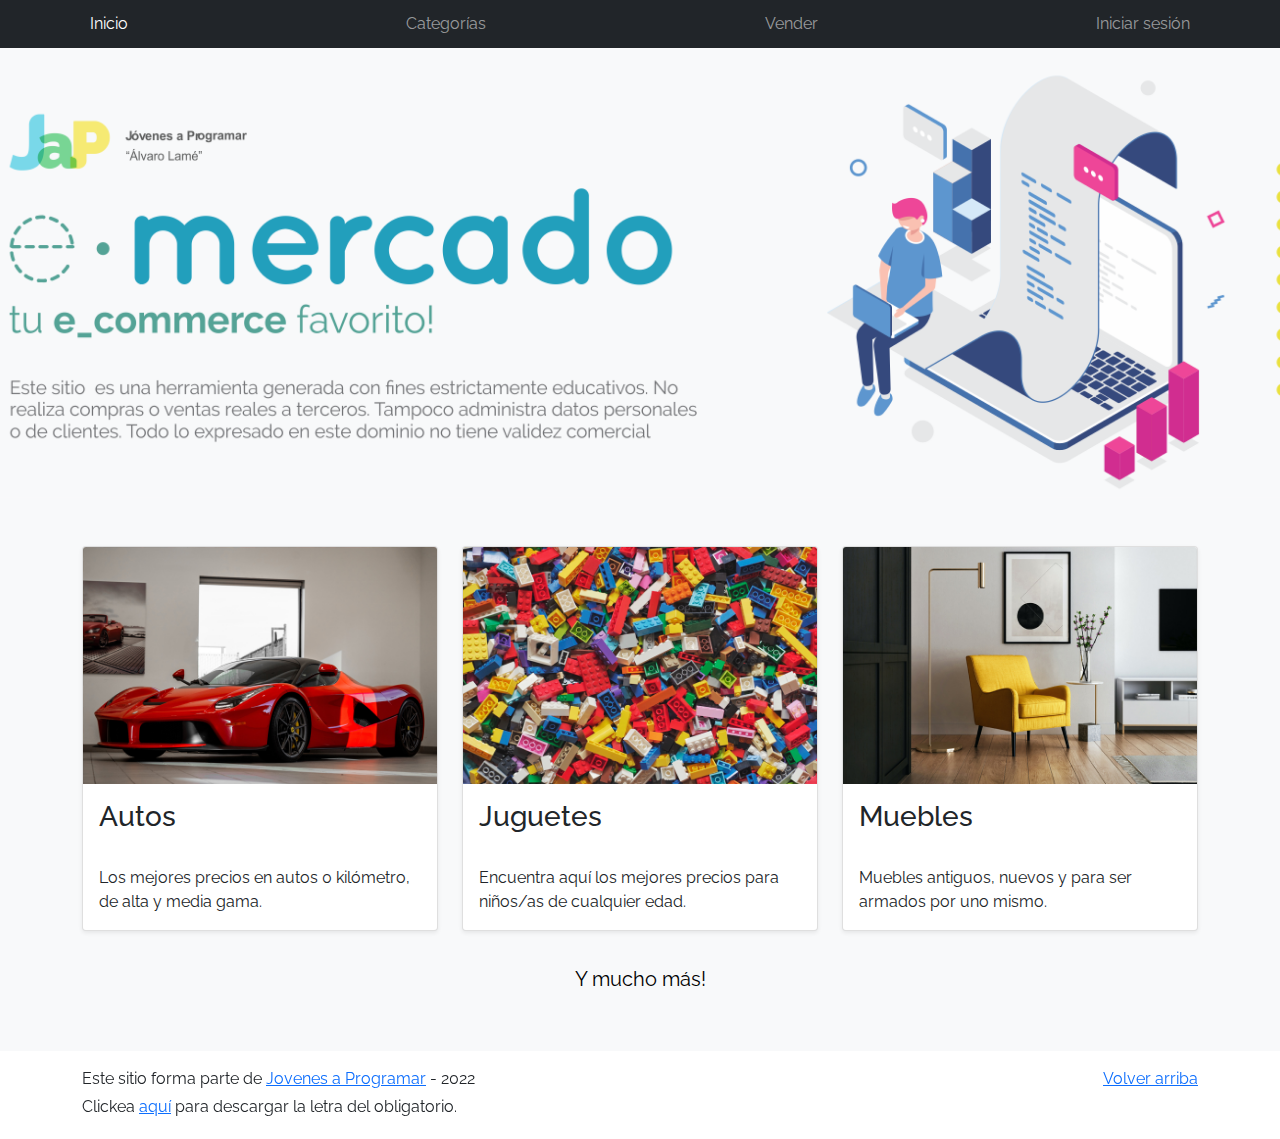
<file: index.html>
<!DOCTYPE html>
<html lang="es">

<head>
  <meta http-equiv="Content-Type" content="text/html; charset=UTF-8">
  <meta name="viewport" content="width=device-width, initial-scale=1, shrink-to-fit=no">
  <title>eMercado - Todo lo que busques está aquí</title>

  <link href="https://fonts.googleapis.com/css?family=Raleway:300,300i,400,400i,700,700i,900,900i" rel="stylesheet">
  <link href="css/bootstrap.min.css" rel="stylesheet">
  <link href="css/styles.css" rel="stylesheet">
</head>

<body>
  <nav class="navbar navbar-expand-lg navbar-dark bg-dark p-1">
    <div class="container">
      <button class="navbar-toggler" type="button" data-bs-toggle="collapse" data-bs-target="#navbarNav"
        aria-controls="navbarNav" aria-expanded="false" aria-label="Toggle navigation">
        <span class="navbar-toggler-icon"></span>
      </button>
      <div class="collapse navbar-collapse" id="navbarNav">
        <ul class="navbar-nav w-100 justify-content-between">
          <li class="nav-item">
            <a class="nav-link active" href="index.html">Inicio</a>
          </li>
          <li class="nav-item">
            <a class="nav-link" href="categories.html">Categorías</a>
          </li>
          <li class="nav-item">
            <a class="nav-link" href="sell.html">Vender</a>
          </li>
          <li id="u_n" class="nav-item">
          </li>
        </ul>
      </div>
    </div>
  </nav>
  <main>
    <div class="jumbotron text-center"></div>
    <div class="album py-5 bg-light">
      <div class="container">
        <div class="row">
          <div class="col-md-4">
            <div class="card mb-4 shadow-sm custom-card cursor-active" id="autos">
              <img class="bd-placeholder-img card-img-top" src="img/cars_index.jpg"
                alt="Imagen representativa de la categoría 'Autos'">
              <h3 class="m-3">Autos</h3>
              <div class="card-body">
                <p class="card-text">Los mejores precios en autos 0 kilómetro, de alta y media gama.</p>
              </div>
            </div>
          </div>
          <div class="col-md-4">
            <div class="card mb-4 shadow-sm custom-card cursor-active" id="juguetes">
              <img class="bd-placeholder-img card-img-top" src="img/toys_index.jpg"
                alt="Imagen representativa de la categoría 'Juguetes'">
              <h3 class="m-3">Juguetes</h3>
              <div class="card-body">
                <p class="card-text">Encuentra aquí los mejores precios para niños/as de cualquier edad.</p>
              </div>
            </div>
          </div>
          <div class="col-md-4">
            <div class="card mb-4 shadow-sm custom-card cursor-active" id="muebles">
              <img class="bd-placeholder-img card-img-top" src="img/furniture_index.jpg"
                alt="Imagen representativa de la categoría 'Muebles'">
              <h3 class="m-3">Muebles</h3>
              <div class="card-body">
                <p class="card-text">Muebles antiguos, nuevos y para ser armados por uno mismo.</p>
              </div>
            </div>
          </div>
        </div>
        <div class="row">
          <a class="btn btn-light btn-lg btn-block" href="categories.html">Y mucho más!</a>
        </div>
      </div>
    </div>
  </main>
  <footer class="sticky-top  mt-auto py-3 text-start">
    <div class="container d-flex">
      <div class="col-md-8">
        <p>Este sitio forma parte de <a href="https://jovenesaprogramar.edu.uy/" target="_blank">Jovenes a Programar</a> -
          2022</p>
        <p>Clickea <a target="_blank" href="Letra.pdf">aquí</a> para descargar la letra del obligatorio.</p>
      </div>
      <p class="col-md-4 d-flex justify-content-end"> <a href="#">Volver arriba</a> </p>
    </div>
  </footer>
  <script src="js/bootstrap.bundle.min.js"></script>
  <script src="js/index.js"></script>
  <script src="js/init.js"></script>
</body>

</html>
</file>
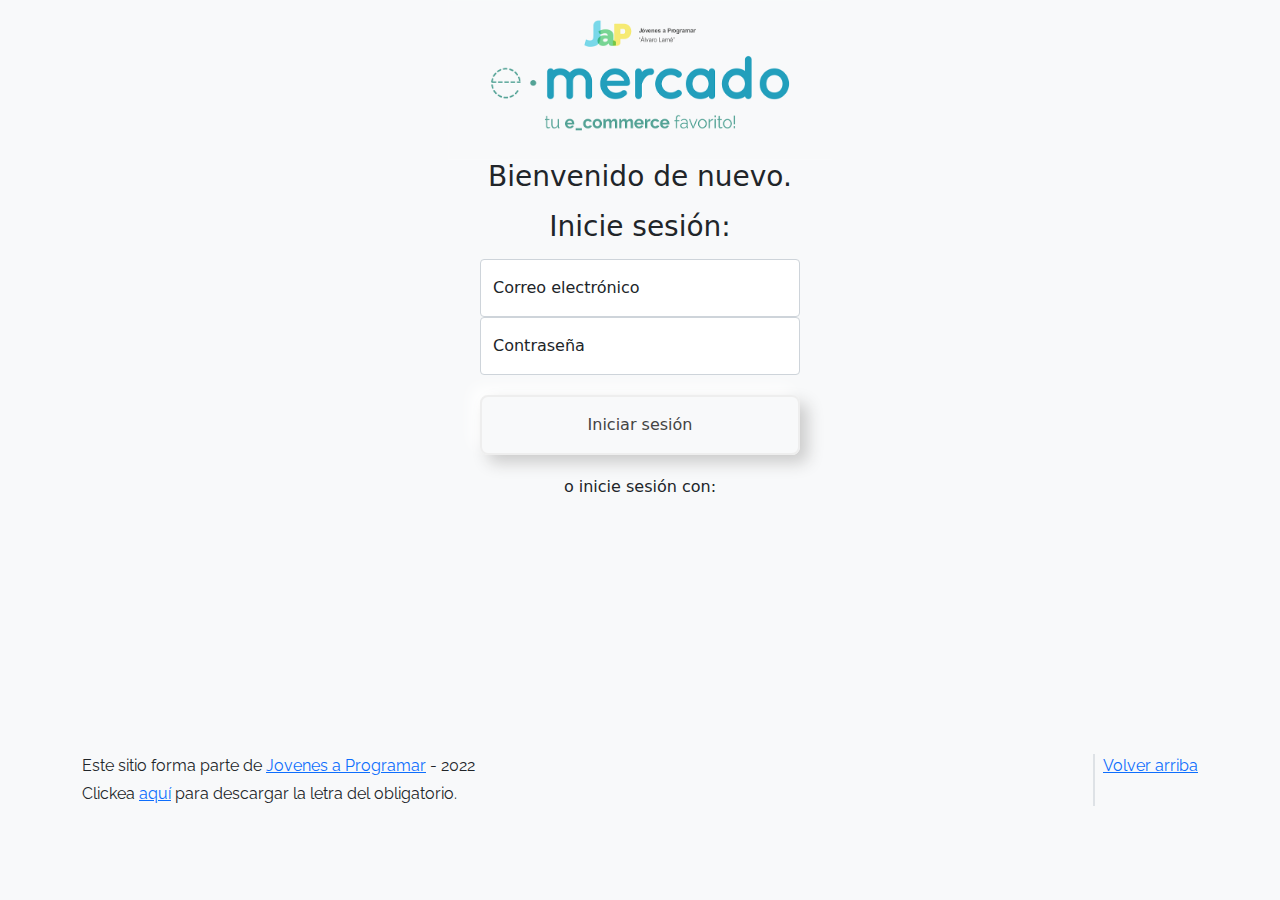
<file: cart.html>
<!DOCTYPE html>
<html lang="es">

<head>
  <meta http-equiv="Content-Type" content="text/html; charset=UTF-8">
  <meta name="viewport" content="width=device-width, initial-scale=1, shrink-to-fit=no">
  <title>eMercado - Todo lo que busques está aquí</title>
  <link href="https://fonts.googleapis.com/css?family=Raleway:300,300i,400,400i,700,700i,900,900i" rel="stylesheet">
  <link href="css/bootstrap.min.css" rel="stylesheet">
  <link href="css/font-awesome.min.css" rel="stylesheet">
  <link href="css/styles.css" rel="stylesheet">
</head>

<body>
  <script>if(localStorage.getItem("UserName") == undefined){
            window.location.href = "logIn.html"
          }
  </script>
  <nav class="navbar navbar-expand-lg navbar-dark bg-dark p-1">
    <div class="container">
      <button class="navbar-toggler" type="button" data-bs-toggle="collapse" data-bs-target="#navbarNav"
        aria-controls="navbarNav" aria-expanded="false" aria-label="Toggle navigation">
        <span class="navbar-toggler-icon"></span>
      </button>
      <div class="collapse navbar-collapse" id="navbarNav">
        <ul class="navbar-nav w-100 justify-content-between">
          <li class="nav-item">
            <a class="nav-link" href="index.html">Inicio</a>
          </li>
          <li class="nav-item">
            <a class="nav-link" href="categories.html">Categorías</a>
          </li>
          <li class="nav-item">
            <a class="nav-link" href="sell.html">Vender</a>
          </li>
          <li id="u_n" class="nav-item">
          </li>
        </ul>
      </div>
    </div>
  </nav>
  <main class="container w-75">
    <div class="row pt-3">
      <h2 class="col">Carrito</h2>
      <p id="priceTag" class="col text-end m-auto">Precio unitario - Subtotal</p>
      <hr>
    </div>
    <div class="row" id="prodList">
      <!-- productos -->
    </div>
    <form class="row needs-validation" id="delivery" novalidate>
      <!-- info de pedido -->
      <h2 class="row">Detalles de envió</h2>
      <h4 class="my-3">Tipo de envió</h4>
      <div class="mb-4">
        <div class="form-check">
          <input id="premium" name="deliveryMethod" type="radio" class="form-check-input" checked required>
          <label class="form-check-label" for="premium">Premium: 2-5 días (15%)</label>
        </div>
        <div class="form-check">
          <input id="express" name="deliveryMethod" type="radio" class="form-check-input" required>
          <label class="form-check-label" for="express">Express: 5-8 días (7%)</label>
        </div>
        <div class="form-check">
          <input id="standard" name="deliveryMethod" type="radio" class="form-check-input" required>
          <label class="form-check-label" for="standard">Standard: 12-15 días (5%)</label>
        </div>
      </div>
      <h4>Dirección de envió</h4>
      <section class="row gy-3 mt-0">
        <div class="col-md-6">
          <label for="cc-name" class="form-label">Calle</label>
          <input type="text" class="form-control" id="cc-name" required>
          <div class="invalid-feedback">
            Nombre de la calle es necesario
          </div>
        </div>
        <div class="col-md-3">
          <label for="cc-number" class="form-label">Numero de calle</label>
          <input type="number" class="num form-control" id="cc-number" required>
          <div class="invalid-feedback">
            Numero de calle es necesario
          </div>
        </div>
        <div class="col-md-6">
          <label for="cc-expiration" class="form-label">Esquina</label>
          <input type="text" class="form-control" id="cc-corner" placeholder required>
          <div class="invalid-feedback">
            La esquina de su dirección es necesaria.
          </div>
        </div>
        <hr>
      </section>
      <h2>Costos</h2>
      <section class="row gy-2 mt-0">
        <ul class="list-group mb-3">
          <li class="list-group-item d-flex justify-content-between lh-condensed">
            <div>
              <h6 class="my-0">Subtotal</h6>
              <small class="text-muted">Suma de todos los productos</small>
            </div>
            <span class="text-muted" id="costText">-</span>
          </li>
          <li class="list-group-item d-flex justify-content-between lh-condensed">
            <div>
              <h6 class="my-0">Porcentaje</h6>
              <small class="text-muted">Según el tipo de envió</small>
            </div>
            <span class="text-muted" id="taxText">-</span>
          </li>
          <li class="list-group-item d-flex justify-content-between">
            <span>Total (USD)</span>
            <strong id="totalCostText">-</strong>
          </li>
        </ul>
        <hr>
      </section>
      <h2>Forma de pago</h2>
      <section class="row gy-2 mt-0 mb-3">
        <p id="payment" class="mb-0"><a href="" data-bs-toggle="modal" data-bs-target="#paymentModal">Seleccionar forma de pago</a></p>
        <div class="invalid-feedback" id="selectPayment">
          Debes seleccionar una forma de pago.
        <svg xmlns="http://www.w3.org/2000/svg" width="16" height="16" fill="red" class="bi bi-exclamation-circle" viewBox="0 0 16 16">
          <path d="M8 15A7 7 0 1 1 8 1a7 7 0 0 1 0 14zm0 1A8 8 0 1 0 8 0a8 8 0 0 0 0 16z"/>
          <path d="M7.002 11a1 1 0 1 1 2 0 1 1 0 0 1-2 0zM7.1 4.995a.905.905 0 1 1 1.8 0l-.35 3.507a.552.552 0 0 1-1.1 0L7.1 4.995z"/>
        </svg></div>
        <div class="invalid-feedback" id="givePaymentInfo">
          Falta información.
        <svg xmlns="http://www.w3.org/2000/svg" width="16" height="16" fill="red" class="bi bi-exclamation-circle" viewBox="0 0 16 16">
          <path d="M8 15A7 7 0 1 1 8 1a7 7 0 0 1 0 14zm0 1A8 8 0 1 0 8 0a8 8 0 0 0 0 16z"/>
          <path d="M7.002 11a1 1 0 1 1 2 0 1 1 0 0 1-2 0zM7.1 4.995a.905.905 0 1 1 1.8 0l-.35 3.507a.552.552 0 0 1-1.1 0L7.1 4.995z"/>
        </svg></div>
      </section>
      
      <button class="w-50 btn btn-success btn-lg" type="submit">Finalizar compra</button>
    </form>
  </main>
  <footer class="sticky-top mt-5 py-3 text-start">
    <div class="container d-flex">
      <div class="col-sm-8">
        <p>Este sitio forma parte de <a href="https://jovenesaprogramar.edu.uy/" target="_blank">Jovenes a Programar</a> -
          2022</p>
        <p>Clickea <a target="_blank" href="Letra.pdf">aquí</a> para descargar la letra del obligatorio.</p>
      </div>
      <div class=" col-sm-4 d-flex justify-content-end">
        <p class="border-start border-2 ps-2"> <a href="#">Volver arriba</a> </p>
      </div>
    </div>
  </footer>

  <div class="modal fade" tabindex="-1" role="dialog" id="paymentModal">
    <div class="modal-dialog" role="document">
      <div class="modal-content">
        <div class="modal-header">
          <h5 class="modal-title">Forma de pago</h5>
        </div>
        <div class="modal-body">
            <div class="row ms-3">
              <div class="">
                <input id="credit" name="creditMethod" type="radio" class="form-check-input">
                <label class="form-check-label" for="credit">Tarjeta de crédito</label>
              </div>
              <div class="row mt-3" id="CardInfo">
                <div class="col-md-6">
                  <label for="ccNumber" class="form-label">Numero de tarjeta</label>
                  <input type="number" class="num form-control" id="ccNumber" disabled>
                  <div class="invalid-feedback">
                    Numero de tarjeta es necesario
                  </div>
                </div>
                <div class="col-md-6">
                  <label for="ccSecurity" class="form-label">Código de seguridad</label>
                  <input type="number" class="num form-control" id="ccSecurity" disabled>
                  <div class="invalid-feedback">
                    Código de seguridad es necesario
                  </div>
                </div>
                <div class="col-md-8">
                  <label for="ccExpiry" class="form-label">Vencimiento(MM/AA)</label>
                  <input class="form-control" id="ccExpiry" type="month" disabled/>
                  <div class="invalid-feedback">
                    Vencimiento es necesario
                  </div>
                </div>
              </div>
            </div>
            <hr>
            <div class="row ms-3">
              <div class="">
                <input id="transfer" name="transferMethod" type="radio" class="form-check-input">
                <label class="form-check-label" for="transfer">Transferencia bancaria</label>
              </div>
              <div class="mt-3 paymentSelection" id="bankAccount">
                <label for="bankNumber" class="form-label">Numero de cuenta</label>
                <input type="number" class="num form-control" id="bankNumber" disabled>
                <div class="invalid-feedback">
                  Numero de cuenta bancaria es necesario
                </div>
              </div>
            </div>
        </div>
        <div class="modal-footer">
          <button type="button" class="btn btn-primary" data-bs-dismiss="modal" onclick="hola()">Cerrar</button>
        </div>
      </div>
    </div>
  </div>

  <div id="spinner-wrapper">
    <div class="lds-ring">
      <div></div>
      <div></div>
      <div></div>
      <div></div>
    </div>
  </div>
  <script src="js/bootstrap.bundle.min.js"></script>
  <script src="js/init.js"></script>
  <script src="js/cart.js"></script>
</body>

</html>
</file>
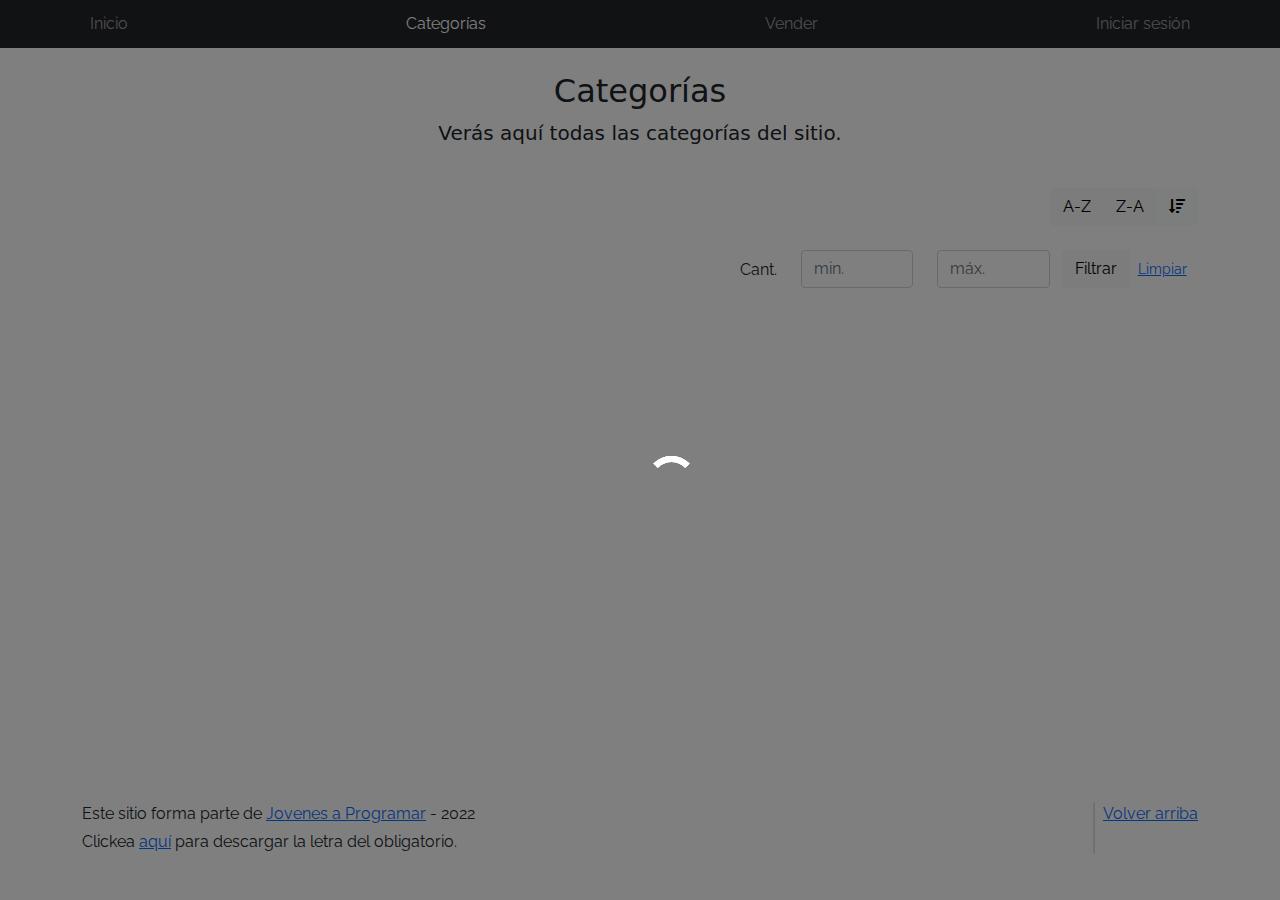
<file: categories.html>
<!DOCTYPE html>
<html lang="es">

<head>
  <meta http-equiv="Content-Type" content="text/html; charset=UTF-8">
  <meta name="viewport" content="width=device-width, initial-scale=1, shrink-to-fit=no">
  <title>eMercado - Todo lo que busques está aquí</title>

  <link href="https://fonts.googleapis.com/css?family=Raleway:300,300i,400,400i,700,700i,900,900i" rel="stylesheet">
  <link href="css/font-awesome.min.css" rel="stylesheet">
  <link href="css/bootstrap.min.css" rel="stylesheet">
  <link href="css/styles.css" rel="stylesheet">
</head>

<body>
  <nav class="navbar navbar-expand-lg navbar-dark bg-dark p-1">
    <div class="container">
      <button class="navbar-toggler" type="button" data-bs-toggle="collapse" data-bs-target="#navbarNav"
        aria-controls="navbarNav" aria-expanded="false" aria-label="Toggle navigation">
        <span class="navbar-toggler-icon"></span>
      </button>
      <div class="collapse navbar-collapse" id="navbarNav">
        <ul class="navbar-nav w-100 justify-content-between">
          <li class="nav-item">
            <a class="nav-link" href="index.html">Inicio</a>
          </li>
          <li class="nav-item">
            <a class="nav-link active" href="categories.html">Categorías</a>
          </li>
          <li class="nav-item">
            <a class="nav-link" href="sell.html">Vender</a>
          </li>
          <li id="u_n" class="nav-item">
          </li>
        </ul>
      </div>
    </div>
  </nav>
  <main class="pb-5">
    <div class="text-center p-4">
      <h2>Categorías</h2>
      <p class="lead">Verás aquí todas las categorías del sitio.</p>
    </div>
    <div class="container">
      <div class="row">
        <div class="col text-end">
          <div class="btn-group btn-group-toggle mb-4" data-bs-toggle="buttons">
            <input type="radio" class="btn-check" name="options" id="sortAsc">
            <label class="btn btn-light" for="sortAsc">A-Z</label>
            <input type="radio" class="btn-check" name="options" id="sortDesc">
            <label class="btn btn-light" for="sortDesc">Z-A</label>
            <input type="radio" class="btn-check" name="options" id="sortByCount" checked>
            <label class="btn btn-light" for="sortByCount"><i class="fas fa-sort-amount-down mr-1"></i></label>
          </div>
        </div>
      </div>
      <div class="row">
        <div class="col-lg-6 offset-lg-6 col-md-12 mb-1 container">
          <div class="row container p-0 m-0">
            <div class="col">
              <p class="font-weight-normal text-end my-2">Cant.</p>
            </div>
            <div id="min" class="col">
              <input class="form-control" type="number" placeholder="min." id="rangeFilterCountMin">
            </div>
            <div id="max" class="col">
              <input class="form-control" type="number" placeholder="máx." id="rangeFilterCountMax">
            </div>
            <div id="filtrado" class="col-3 p-0">
              <div  class="btn-group" role="group">
                <button class="btn btn-light btn-block" id="rangeFilterCount">Filtrar</button>
                <button class="btn btn-link btn-sm" id="clearRangeFilter">Limpiar</button>
              </div>
            </div>
          </div>
        </div>
      </div>
      <div class="row">
        <div class="list-group" id="cat-list-container">
        </div>
      </div>
    </div>
  </main>
  <footer class="sticky-top mt-5 py-3 text-start">
    <div class="container d-flex">
      <div class="col-sm-8">
        <p>Este sitio forma parte de <a href="https://jovenesaprogramar.edu.uy/" target="_blank">Jovenes a Programar</a> -
          2022</p>
        <p>Clickea <a target="_blank" href="Letra.pdf">aquí</a> para descargar la letra del obligatorio.</p>
      </div>
      <div class=" col-sm-4 d-flex justify-content-end">
        <p class="border-start border-2 ps-2"> <a href="#">Volver arriba</a> </p>
      </div>
    </div>
  </footer>
  <div id="spinner-wrapper">
    <div class="lds-ring">
      <div></div>
      <div></div>
      <div></div>
      <div></div>
    </div>
  </div>
  <script src="js/bootstrap.bundle.min.js"></script>
  <script src="js/init.js"></script>
  <script src="js/categories.js"></script>
</body>

</html>
</file>
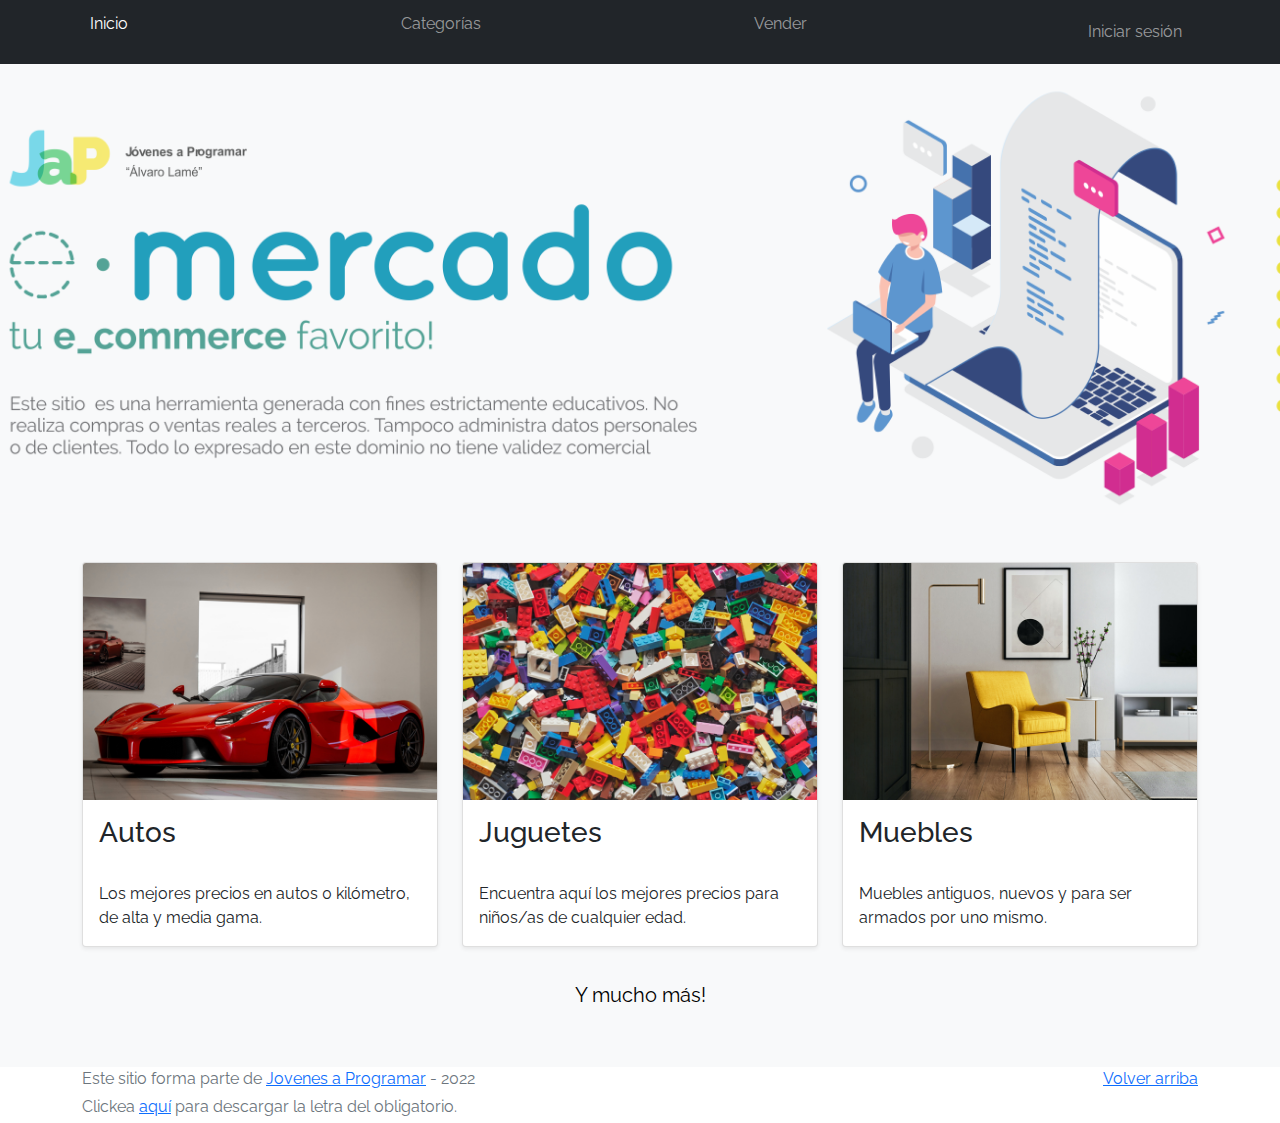
<file: inicio.html>
<!DOCTYPE html>
<html lang="es">

<head>
  <meta http-equiv="Content-Type" content="text/html; charset=UTF-8">
  <meta name="viewport" content="width=device-width, initial-scale=1, shrink-to-fit=no">
  <title>eMercado - Todo lo que busques está aquí</title>

  <link href="https://fonts.googleapis.com/css?family=Raleway:300,300i,400,400i,700,700i,900,900i" rel="stylesheet">
  <link href="css/bootstrap.min.css" rel="stylesheet">
  <link href="css/styles.css" rel="stylesheet">
</head>

<body>
  <nav class="navbar navbar-expand-lg navbar-dark bg-dark p-1">
    <div class="container">
      <button class="navbar-toggler" type="button" data-bs-toggle="collapse" data-bs-target="#navbarNav"
        aria-controls="navbarNav" aria-expanded="false" aria-label="Toggle navigation">
        <span class="navbar-toggler-icon"></span>
      </button>
      <div class="collapse navbar-collapse" id="navbarNav">
        <ul class="navbar-nav w-100 justify-content-between">
          <li class="nav-item">
            <a class="nav-link active" href="inicio.html">Inicio</a>
          </li>
          <li class="nav-item">
            <a class="nav-link" href="categories.html">Categorías</a>
          </li>
          <li class="nav-item">
            <a class="nav-link" href="sell.html">Vender</a>
          </li>
          <li class="nav-item">
            <a id="u_n" class="nav-link" href="my-profile.html"></a>
          </li>
        </ul>
      </div>
    </div>
  </nav>
  <main>
    <div class="jumbotron text-center"></div>
    <div class="album py-5 bg-light">
      <div class="container">
        <div class="row">
          <div class="col-md-4">
            <div class="card mb-4 shadow-sm custom-card cursor-active" id="autos">
              <img class="bd-placeholder-img card-img-top" src="img/cars_index.jpg"
                alt="Imagen representativa de la categoría 'Autos'">
              <h3 class="m-3">Autos</h3>
              <div class="card-body">
                <p class="card-text">Los mejores precios en autos 0 kilómetro, de alta y media gama.</p>
              </div>
            </div>
          </div>
          <div class="col-md-4">
            <div class="card mb-4 shadow-sm custom-card cursor-active" id="juguetes">
              <img class="bd-placeholder-img card-img-top" src="img/toys_index.jpg"
                alt="Imagen representativa de la categoría 'Juguetes'">
              <h3 class="m-3">Juguetes</h3>
              <div class="card-body">
                <p class="card-text">Encuentra aquí los mejores precios para niños/as de cualquier edad.</p>
              </div>
            </div>
          </div>
          <div class="col-md-4">
            <div class="card mb-4 shadow-sm custom-card cursor-active" id="muebles">
              <img class="bd-placeholder-img card-img-top" src="img/furniture_index.jpg"
                alt="Imagen representativa de la categoría 'Muebles'">
              <h3 class="m-3">Muebles</h3>
              <div class="card-body">
                <p class="card-text">Muebles antiguos, nuevos y para ser armados por uno mismo.</p>
              </div>
            </div>
          </div>
        </div>
        <div class="row">
          <a class="btn btn-light btn-lg btn-block" href="categories.html">Y mucho más!</a>
        </div>
      </div>
    </div>
  </main>
  <footer class="text-muted">
    <div class="container">
      <p class="float-end">
        <a href="#">Volver arriba</a>
      </p>
      <p>Este sitio forma parte de <a href="https://jovenesaprogramar.edu.uy/" target="_blank">Jovenes a Programar</a> -
        2022</p>
      <p>Clickea <a target="_blank" href="Letra.pdf">aquí</a> para descargar la letra del obligatorio.</p>
    </div>
  </footer>
  <script src="js/bootstrap.bundle.min.js"></script>
  <script src="js/inicio.js"></script>
  <script src="js/init.js"></script>
</body>

</html>
</file>
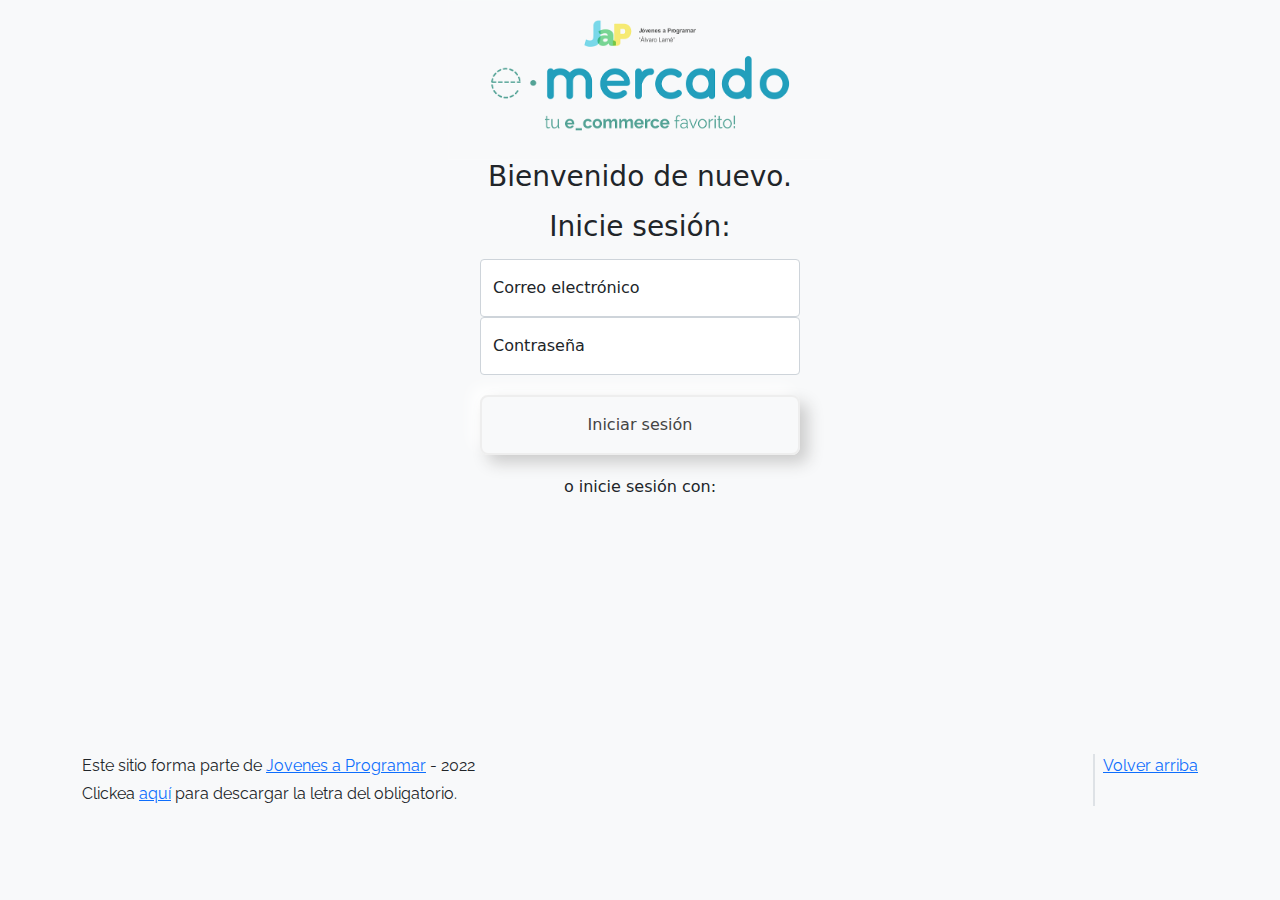
<file: logIn.html>
<!DOCTYPE html>
<html lang="es">

<head>
  <meta name="google-signin-client_id" content="615608594140-s7jo6t6nvrr1fbcsae322cks38e3hav6.apps.googleusercontent.com">
  <script src="https://apis.google.com/js/platform.js" async defer>
    //HACE FUNCIONAR EL BOTON DE GOOGLE
    window.gapi.load('client:auth2', () => {
            window.gapi.client.init({
                clientId: '615608594140-s7jo6t6nvrr1fbcsae322cks38e3hav6.apps.googleusercontent.com',
                scope:'email',
                plugin_name: "e-comercio"
            })
          })
  </script>
  <meta http-equiv="Content-Type" content="text/html; charset=UTF-8">
  <meta name="viewport" content="width=device-width, initial-scale=1, shrink-to-fit=no">
  <title>eMercado - Todo lo que busques está aquí</title>
  
  <link href="https://fonts.googleapis.com/css?family=Raleway:300,300i,400,400i,700,700i,900,900i" rel="stylesheet">
  <link href="css/bootstrap.min.css" rel="stylesheet">
  <link href="css/styles.css" rel="stylesheet">
  <link href="css/login.css" rel="stylesheet">
</head>

<body>
  <main class="text-center">
    <img src="img/login.png" alt="E-COMMERCIO LOGO">
    <h2 class="h3 mb-3 fw-normal">Bienvenido de nuevo.</h2>
    <h2 class="h3 mb-3 fw-normal">Inicie sesión:</h2>
    <div id="info" class="w-25 d-grid">
      <div class="form-floating">
        <input class="form-control" id="email" placeholder="e@mercado.com">
        <label for="email">Correo electrónico</label>
      </div>
      <div id="err1">Es necesario poner su correo</div>
      <div class="form-floating">
        <input type="password" class="form-control" id="passw" placeholder="Contraseña">
        <label for="passw">Contraseña</label>
      </div>
      <div id="err2">Es necesario poner su contraseña</div>
      <input type="submit" value="Iniciar sesión" id="enter">
      <p>o inicie sesión con:</p>
      <div class="d-flex justify-content-center">
        <div class="g-signin2 " data-onsuccess="onSignIn"></div>
      </div>
    </div>
  </main>
  <footer class="sticky-top mt-5 py-3 text-start">
    <div class="container d-flex">
      <div class="col-sm-8">
        <p>Este sitio forma parte de <a href="https://jovenesaprogramar.edu.uy/" target="_blank">Jovenes a Programar</a> -
          2022</p>
        <p>Clickea <a target="_blank" href="Letra.pdf">aquí</a> para descargar la letra del obligatorio.</p>
      </div>
      <div class=" col-sm-4 d-flex justify-content-end">
        <p class="border-start border-2 ps-2"> <a href="#">Volver arriba</a> </p>
      </div>
    </div>
  </footer>
  <script>
    //Hace que el usuario sea redirigido una vez inicie sesión con google
    function onSignIn(googleUserContent){
      localStorage.setItem("UserName", googleUserContent.getBasicProfile().getName());
      gapi.auth2.getAuthInstance().signOut();
      window.location.href="index.html"
    }
  </script>
  <script src="js/logIn.js"></script>
</body>

</html>
</file>
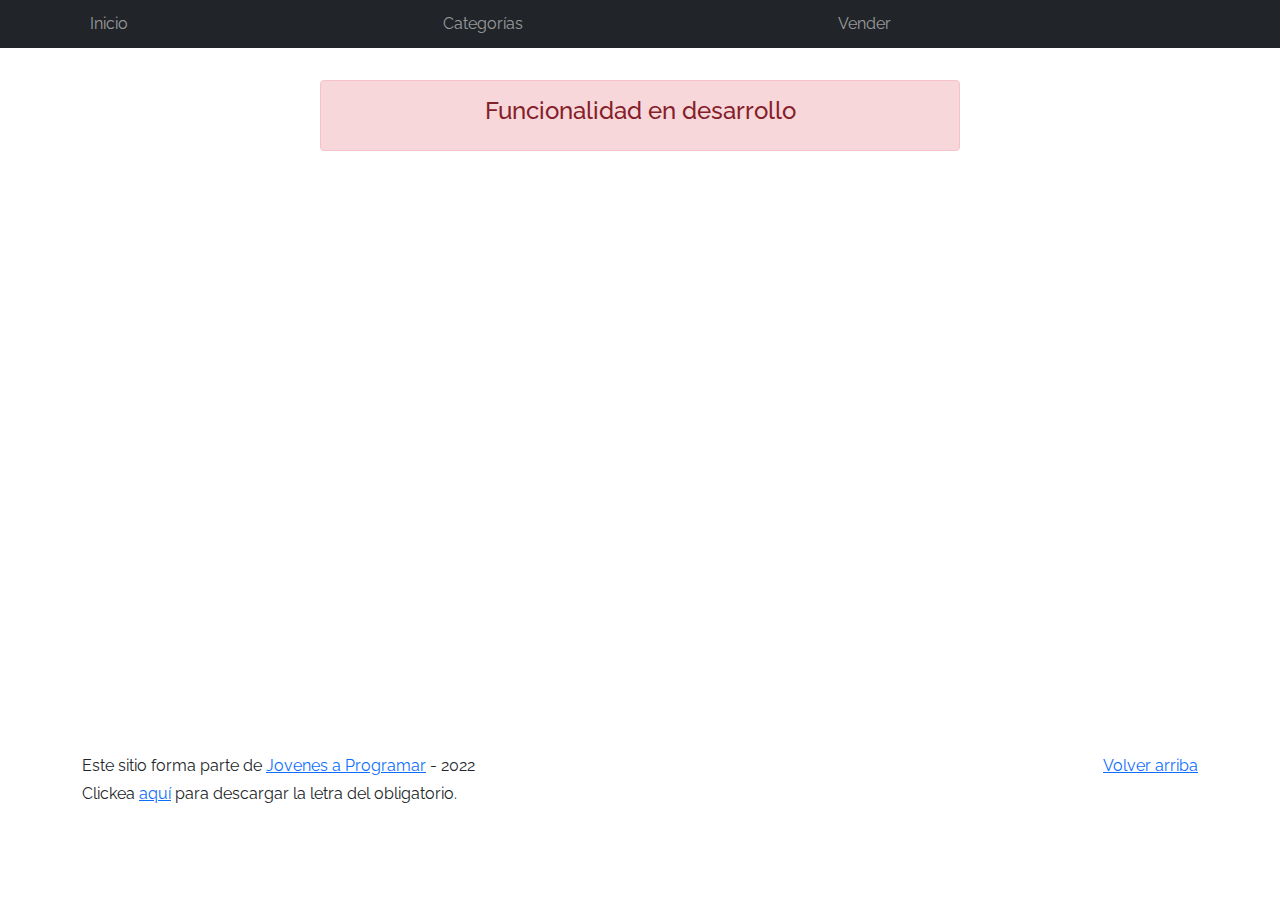
<file: my-profile.html>
<!DOCTYPE html>
<html lang="es">

<head>
  <meta http-equiv="Content-Type" content="text/html; charset=UTF-8">
  <meta name="viewport" content="width=device-width, initial-scale=1, shrink-to-fit=no">
  <title>eMercado - Todo lo que busques está aquí</title>
  <link href="https://fonts.googleapis.com/css?family=Raleway:300,300i,400,400i,700,700i,900,900i" rel="stylesheet">
  <link href="css/bootstrap.min.css" rel="stylesheet">
  <link href="css/styles.css" rel="stylesheet">
  <style>
    .bd-placeholder-img {
      font-size: 1.125rem;
      text-anchor: middle;
      -webkit-user-select: none;
      -moz-user-select: none;
      -ms-user-select: none;
      user-select: none;
    }

    @media (min-width: 768px) {
      .bd-placeholder-img-lg {
        font-size: 3.5rem;
      }
    }
  </style>
</head>

<body>
  <nav class="navbar navbar-expand-lg navbar-dark bg-dark p-1">
    <div class="container">
      <button class="navbar-toggler" type="button" data-bs-toggle="collapse" data-bs-target="#navbarNav"
        aria-controls="navbarNav" aria-expanded="false" aria-label="Toggle navigation">
        <span class="navbar-toggler-icon"></span>
      </button>
      <div class="collapse navbar-collapse" id="navbarNav">
        <ul class="navbar-nav w-100 justify-content-between">
          <li class="nav-item">
            <a class="nav-link" href="index.html">Inicio</a>
          </li>
          <li class="nav-item">
            <a class="nav-link" href="categories.html">Categorías</a>
          </li>
          <li class="nav-item">
            <a class="nav-link" href="sell.html">Vender</a>
          </li>
          <li id="u_n" class="nav-item">
          </li>
        </ul>
      </div>
    </div>
  </nav>
  <main>
    <div class="container">
      <div class="alert alert-danger text-center" role="alert">
        <h4 class="alert-heading">Funcionalidad en desarrollo</h4>
      </div>
    </div>
  </main>
  <footer class="sticky-top  mt-auto py-3 text-start">
    <div class="container d-flex">
      <div class="col-md-8">
        <p>Este sitio forma parte de <a href="https://jovenesaprogramar.edu.uy/" target="_blank">Jovenes a Programar</a> -
          2022</p>
        <p>Clickea <a target="_blank" href="Letra.pdf">aquí</a> para descargar la letra del obligatorio.</p>
      </div>
      <p class="col-md-4 d-flex justify-content-end"> <a href="#">Volver arriba</a> </p>
    </div>
  </footer>
  <script src="js/bootstrap.bundle.min.js"></script>
  <script src="js/init.js"></script>
  <script src="js/my-profile.js"></script>
</body>

</html>
</file>
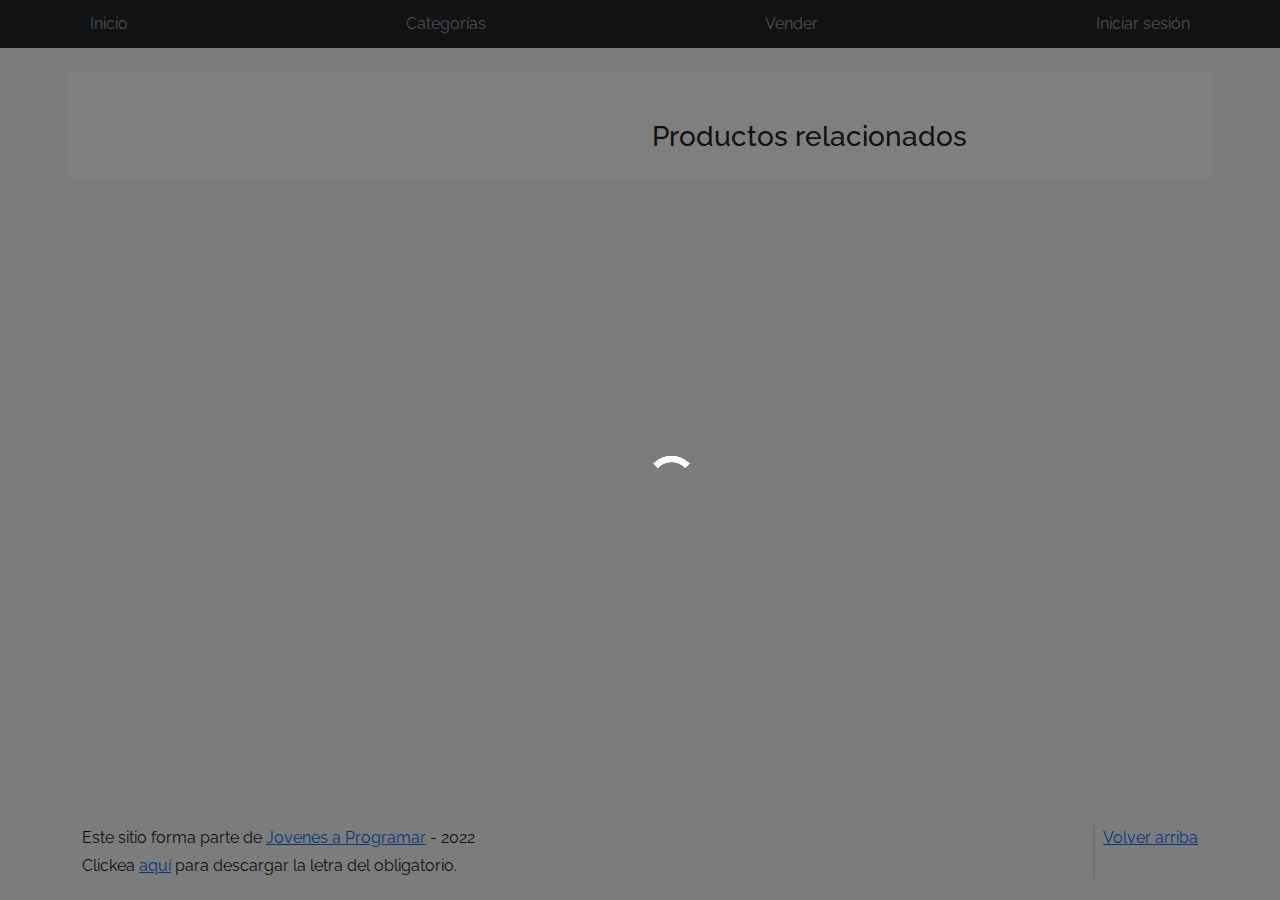
<file: product-info.html>
<!DOCTYPE html>
<html lang="es">

<head>
  <meta http-equiv="Content-Type" content="text/html; charset=UTF-8">
  <meta name="viewport" content="width=device-width, initial-scale=1, shrink-to-fit=no">
  <title>eMercado - Todo lo que busques está aquí</title>

  <link href="https://fonts.googleapis.com/css?family=Raleway:300,300i,400,400i,700,700i,900,900i" rel="stylesheet">
  <link href="css/font-awesome.min.css" rel="stylesheet">
  <link href="css/bootstrap.min.css" rel="stylesheet">
  <link href="css/styles.css" rel="stylesheet">
  <link href="css/ProductInfo.css" rel="stylesheet">
  <link rel="stylesheet" href="https://cdnjs.cloudflare.com/ajax/libs/font-awesome/4.7.0/css/font-awesome.min.css">
</head>

<body>
  <nav class="navbar navbar-expand-lg navbar-dark bg-dark p-1">
    <div class="container">
      <button class="navbar-toggler" type="button" data-bs-toggle="collapse" data-bs-target="#navbarNav"
        aria-controls="navbarNav" aria-expanded="false" aria-label="Toggle navigation">
        <span class="navbar-toggler-icon"></span>
      </button>
      <div class="collapse navbar-collapse" id="navbarNav">
        <ul class="navbar-nav w-100 justify-content-between">
          <li class="nav-item">
            <a class="nav-link" href="index.html">Inicio</a>
          </li>
          <li class="nav-item">
            <a class="nav-link" href="categories.html">Categorías</a>
          </li>
          <li class="nav-item">
            <a class="nav-link" href="sell.html">Vender</a>
          </li>
          <li id="u_n" class="nav-item">
          </li>
        </ul>
      </div>
    </div>
  </nav>
  <svg xmlns="http://www.w3.org/2000/svg" style="display: none;">
    <symbol id="exclamation-triangle-fill" fill="currentColor" viewBox="0 0 16 16">
      <path d="M8.982 1.566a1.13 1.13 0 0 0-1.96 0L.165 13.233c-.457.778.091 1.767.98 1.767h13.713c.889 0 1.438-.99.98-1.767L8.982 1.566zM8 5c.535 0 .954.462.9.995l-.35 3.507a.552.552 0 0 1-1.1 0L7.1 5.995A.905.905 0 0 1 8 5zm.002 6a1 1 0 1 1 0 2 1 1 0 0 1 0-2z"/>
    </symbol>
  </svg>
  <div id="noCommentAlert" class="alert alert-warning d-flex align-items-center  alert-dismissible fade show d-none" role="alert">
    <svg class="bi flex-shrink-0 me-2" width="24" height="24" role="img" aria-label="Warning:"><use xlink:href="#exclamation-triangle-fill"/></svg>
    <div>No hay comentarios para eliminar.</div>
    <button type="button" class="btn-close" data-bs-dismiss="alert" aria-label="Close"></button>
  </div>
  <main class="container">
    <div id="Info" class="row rounded-top bg-white mt-4 p-3">
    </div>
  
    <div class="row rounded-bottom bg-white p-3">
      <div id="Comment" class="col-md-6 col-sm-12 d-grid gap-3">
      </div>
      <div id="relatedProd" class="col-md-6 col-sm-12">
        <h2 class="fs-3 title">Productos relacionados</h2>
      </div>
    </div>
  </main>
  <footer class="sticky-top mt-5 py-3 text-start">
    <div class="container d-flex">
      <div class="col-sm-8">
        <p>Este sitio forma parte de <a href="https://jovenesaprogramar.edu.uy/" target="_blank">Jovenes a Programar</a> -
          2022</p>
        <p>Clickea <a target="_blank" href="Letra.pdf">aquí</a> para descargar la letra del obligatorio.</p>
      </div>
      <div class=" col-sm-4 d-flex justify-content-end">
        <p class="border-start border-2 ps-2"> <a href="#">Volver arriba</a> </p>
      </div>
    </div>
  </footer>
  <div id="spinner-wrapper">
    <div class="lds-ring">
      <div></div>
      <div></div>
      <div></div>
      <div></div>
    </div>
  </div>
  <script src="js/bootstrap.bundle.min.js"></script>
  <script src="js/init.js"></script>
  <script src="js/product-info.js"></script>
</body>

</html>
</file>
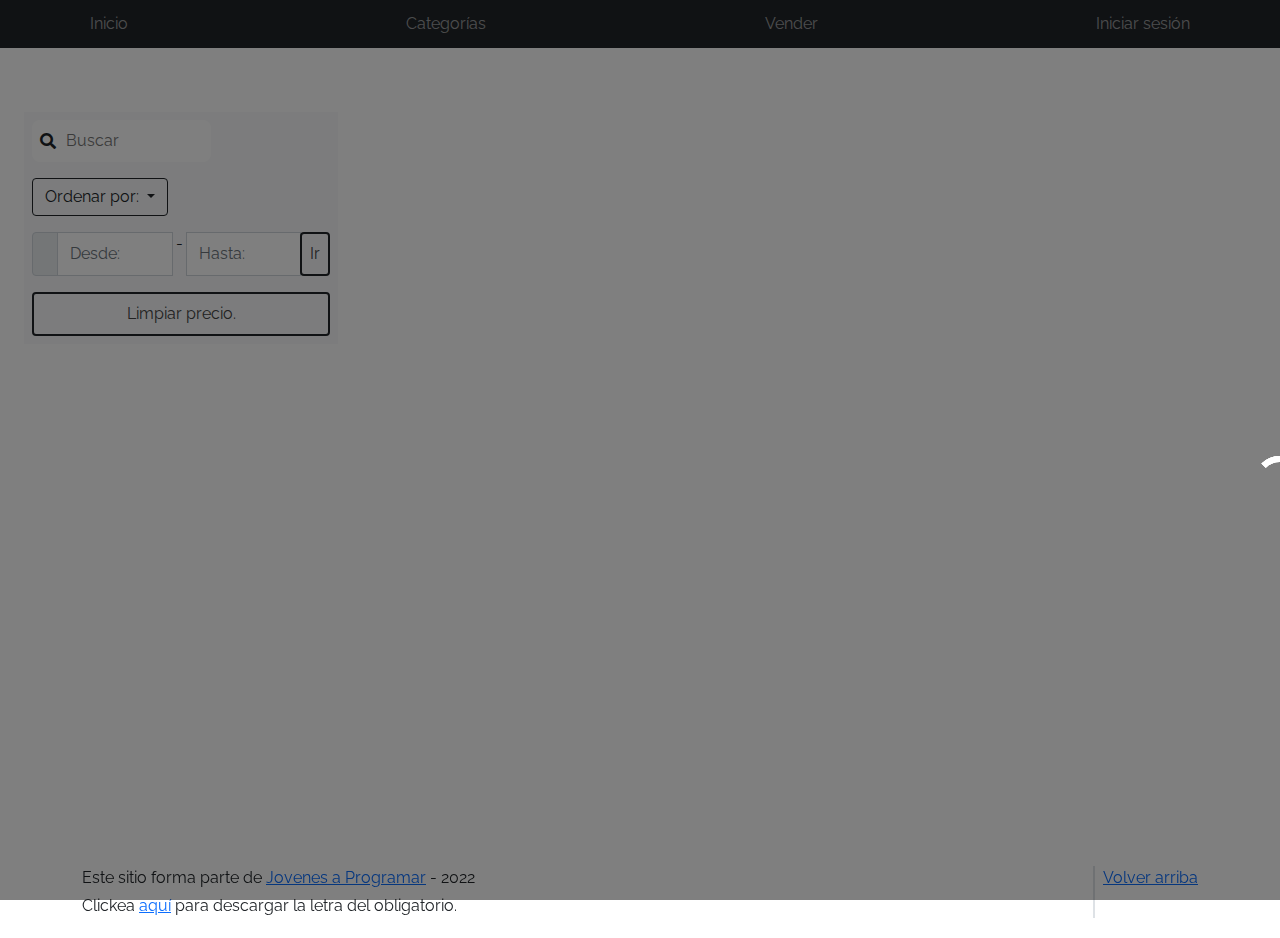
<file: products.html>
<!DOCTYPE html>
<html lang="es">
  <head>
    <meta http-equiv="Content-Type" content="text/html; charset=UTF-8" />
    <meta
      name="viewport"
      content="width=device-width, initial-scale=1, shrink-to-fit=no"
    />
    <title>eMercado - Todo lo que busques está aquí</title>

    <link
      href="https://fonts.googleapis.com/css?family=Raleway:300,300i,400,400i,700,700i,900,900i"
      rel="stylesheet"
    />
    <link href="css/font-awesome.min.css" rel="stylesheet" />
    <link href="css/bootstrap.min.css" rel="stylesheet" />
    <link href="css/styles.css" rel="stylesheet" />
    <link href="css/productStyle.css" rel="stylesheet" />
    <link rel="stylesheet" href="https://cdnjs.cloudflare.com/ajax/libs/font-awesome/5.15.2/css/all.min.css" />
  </head>
  
  <body>
    <nav class="navbar navbar-expand-lg navbar-dark bg-dark p-1">
      <div class="container">
        <button class="navbar-toggler" type="button" data-bs-toggle="collapse" data-bs-target="#navbarNav"
          aria-controls="navbarNav" aria-expanded="false" aria-label="Toggle navigation">
          <span class="navbar-toggler-icon"></span>
        </button>
        <div class="collapse navbar-collapse" id="navbarNav">
          <ul class="navbar-nav w-100 justify-content-between">
            <li class="nav-item">
              <a class="nav-link" href="index.html">Inicio</a>
            </li>
            <li class="nav-item">
              <a class="nav-link" href="categories.html">Categorías</a>
            </li>
            <li class="nav-item">
              <a class="nav-link" href="sell.html">Vender</a>
            </li>
            <li id="u_n" class="nav-item">
            </li>
          </ul>
        </div>
      </div>
    </nav>
    <div class="text-center p-4">
      <h2 id="port"></h2>
      <p class="lead" id="intro"></p>
    </div>
    
    <main class="container-fluid col-md-12 col-sm-8 d-flex w-100">
      <div id="main" class="row gap-5 w-100">
        <div id="prod_filters" class="col-3 d-grid gap-3 bg-light p-2 justify-content-md-center w-25 ms-4 me-4">
          <div class="input-wrapper">
            <div class="fa fa-search"></div>
            <input id="busqueda" type="search" placeholder="Buscar" />
          </div>
          <div class="btn-group" role="group" aria-label="Button group with nested dropdown">
            <div class="btn-group" role="group">
              <button id="btnGroupDrop1" type="button" 
                class="btn btn-default dropdown-toggle rounded border-dark" data-bs-toggle="dropdown" aria-expanded="false">
                Ordenar por:
              </button>
              <ul class="dropdown-menu" aria-labelledby="btnGroupDrop1">
                <li> <button id="asc" class="dropdown-item" >Precio: Menor a Mayor.</button> </li>
                <li> <button id="des" class="dropdown-item" >Precio: Mayor a Menor.</button> </li>
                <li> <button id="rel" class="dropdown-item">Relevancia.</button> </li>
              </ul>
            </div>
          </div>
          <div class="input-group">
            <div class="input-group-text" id="btnGroupAddon"></div>
            <input id="desde"type="text" class="form-control" placeholder="Desde: " aria-label="Desde: " aria-describedby="btnGroupAddon"/>
            <p>&nbsp;-&nbsp;</p>
            <input id="hasta" type="text" class="form-control" placeholder="Hasta: " aria-label="Hasta: " aria-describedby="btnGroupAddon"/>
            <button id="filtrar"type="button" class="btn btn-default rounded border-dark an1">Ir</button>
          </div>
          <button id="limpiar" type="button" class="btn btn-default rounded border-dark an1">Limpiar precio.</button>
        </div>
        <div id="product_container" class="col-9 w-50 ms-2">
        </div>
      </div>
    </main>

    <footer class="sticky-top mt-5 py-3 text-start">
      <div class="container d-flex">
        <div class="col-sm-8">
          <p>Este sitio forma parte de <a href="https://jovenesaprogramar.edu.uy/" target="_blank">Jovenes a Programar</a> -
            2022</p>
          <p>Clickea <a target="_blank" href="Letra.pdf">aquí</a> para descargar la letra del obligatorio.</p>
        </div>
        <div class=" col-sm-4 d-flex justify-content-end">
          <p class="border-start border-2 ps-2"> <a href="#">Volver arriba</a> </p>
        </div>
      </div>
    </footer>
    <div id="spinner-wrapper">
      <div class="lds-ring">
        <div></div>
        <div></div>
        <div></div>
        <div></div>
      </div>
    </div>
    <script src="js/bootstrap.bundle.min.js"></script>
    <script src="js/init.js"></script>
    <script src="js/products.js"></script>
  </body>
</html>
</file>
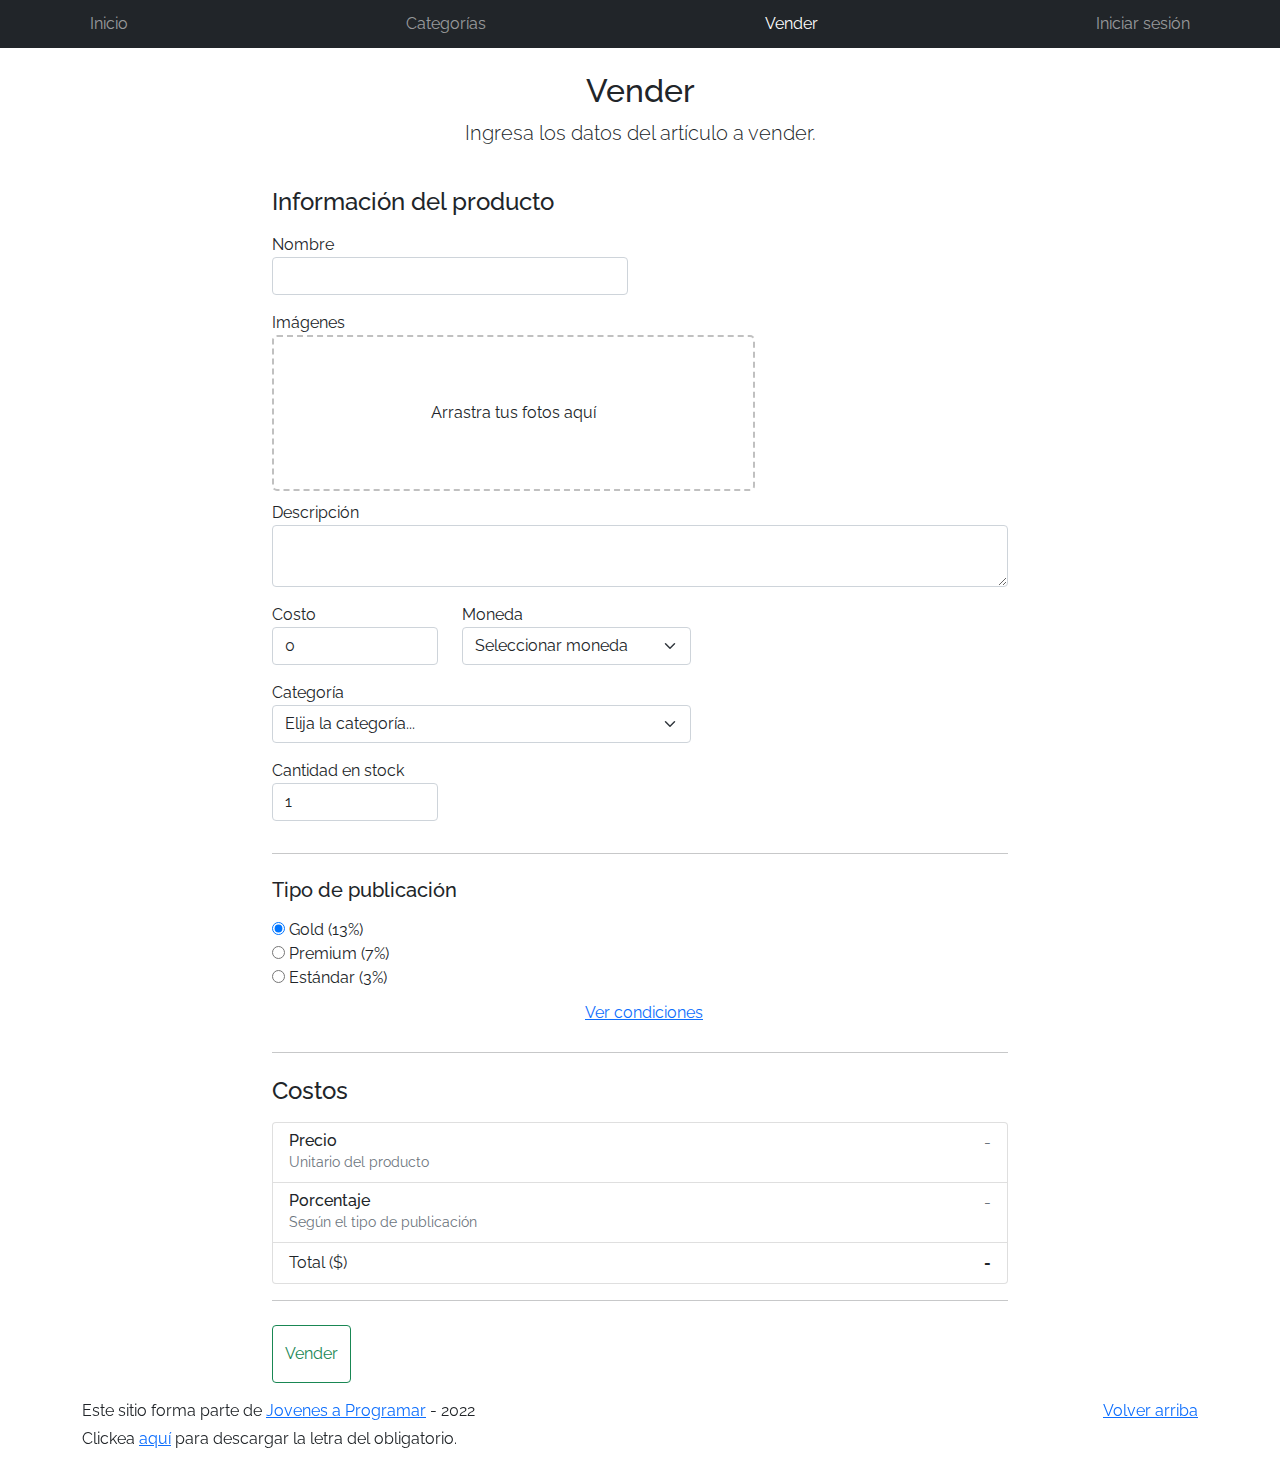
<file: sell.html>
<!DOCTYPE html>
<html lang="es">

<head>
  <meta http-equiv="Content-Type" content="text/html; charset=UTF-8">
  <meta name="viewport" content="width=device-width, initial-scale=1, shrink-to-fit=no">
  <title>eMercado - Todo lo que busques está aquí</title>
  <link href="https://fonts.googleapis.com/css?family=Raleway:300,300i,400,400i,700,700i,900,900i" rel="stylesheet">
  <link href="css/bootstrap.min.css" rel="stylesheet">
  <link href="css/dropzone.css" rel="stylesheet">
  <link href="css/styles.css" rel="stylesheet">
</head>

<body>
  <nav class="navbar navbar-expand-lg navbar-dark bg-dark p-1">
    <div class="container">
      <button class="navbar-toggler" type="button" data-bs-toggle="collapse" data-bs-target="#navbarNav"
        aria-controls="navbarNav" aria-expanded="false" aria-label="Toggle navigation">
        <span class="navbar-toggler-icon"></span>
      </button>
      <div class="collapse navbar-collapse" id="navbarNav">
        <ul class="navbar-nav w-100 justify-content-between">
          <li class="nav-item">
            <a class="nav-link" href="index.html">Inicio</a>
          </li>
          <li class="nav-item">
            <a class="nav-link" href="categories.html">Categorías</a>
          </li>
          <li class="nav-item">
            <a class="nav-link active" href="sell.html">Vender</a>
          </li>
          <li id="u_n" class="nav-item">
          </li>
        </ul>
      </div>
    </div>
  </nav>
  <div class="container">
    <div class="text-center p-4">
      <h2>Vender</h2>
      <p class="lead">Ingresa los datos del artículo a vender.</p>
    </div>
    <div class="row justify-content-md-center">
      <div class="col-md-8 order-md-1">
        <h4 class="mb-3">Información del producto</h4>
        <form class="needs-validation" id="sell-info">
          <div class="row">
            <div class="col-md-6 mb-3">
              <label for="productName">Nombre</label>
              <input type="text" class="form-control" id="productName" value="" name="productName">
              <div class="invalid-feedback">
                Ingresa un nombre
              </div>
            </div>
          </div>
          <div class="row">
            <div class="col-md-8 order-md-1">
              <label>Imágenes</label>
              <div class="needsclick dz-clickable" id="file-upload">
                <div class="dz-message needsclick">
                  Arrastra tus fotos aquí<br>
                </div>
              </div>
            </div>
          </div>
          <div class="row">
            <div class="col-md-12 mb-3">
              <label for="productDescription">Descripción</label>
              <textarea name="productDescription" class="form-control" id="productDescription"></textarea>
            </div>
          </div>
          <div class="row">
            <div class="col-md-3 mb-3">
              <label for="productCostInput">Costo</label>
              <input type="number" name="productCostInput" class="form-control" id="productCostInput" placeholder="" required="" value="0"
                min="0">
              <div class="invalid-feedback">
                El costo debe ser mayor que 0.
              </div>
            </div>
            <div class="col-md-4 mb-3">
              <label for="productCurrency">Moneda</label>
              <select name="productCurrency" class="form-select custom-select d-block w-100" id="productCurrency" required>
                <option value="" hidden selected>Seleccionar moneda</option>
                <option>Pesos Uruguayos (UYU)</option>
                <option>Dólares (USD)</option>
              </select>
              <div class="invalid-feedback">
                Ingresa una categoría válida.
              </div>
            </div>
          </div>
          <div class="row">
            <div class="col-md-7 mb-3">
              <label for="productCategory">Categoría</label>
              <select name="productCategory" class="custom-select form-select d-block w-100" id="productCategory">
                <option value="">Elija la categoría...</option>
                <option>Autos</option>
                <option>Juguetes</option>
                <option>Muebles</option>
                <option>Herramientas</option>
                <option>Computadoras</option>
                <option>Vestimenta</option>
              </select>
              <div class="invalid-feedback">
                Por favor ingresa una categoría válida.
              </div>
            </div>
          </div>
          <div class="row">
            <div class="col-md-3 mb-3">
              <label for="productCountInput">Cantidad en stock</label>
              <input type="number" name="productCountInput" class="form-control" id="productCountInput"  required value="1"
                min="0">
              <div class="invalid-feedback">
                La cantidad es requerida.
              </div>
            </div>
          </div>
          <hr class="mb-4">
          <h5 class="mb-3">Tipo de publicación</h5>
          <div class="d-block my-3">
            <div class="custom-control custom-radio">
              <input id="goldradio" name="publicationType" type="radio" class="custom-control-input" checked=""
                required="">
              <label class="custom-control-label" for="goldradio">Gold (13%)</label>
            </div>
            <div class="custom-control custom-radio">
              <input id="premiumradio" name="publicationType" type="radio" class="custom-control-input" required="">
              <label class="custom-control-label" for="premiumradio">Premium (7%)</label>
            </div>
            <div class="custom-control custom-radio">
              <input id="standardradio" name="publicationType" type="radio" class="custom-control-input" required="">
              <label class="custom-control-label" for="standardradio">Estándar (3%)</label>
            </div>
            <div class="row">
              <button type="button" class="m-1 btn btn-link" data-bs-toggle="modal"
                data-bs-target="#contidionsModal">Ver
                condiciones</button>
            </div>
          </div>
          <hr class="mb-4">
          <h4 class="mb-3">Costos</h4>
          <ul class="list-group mb-3">
            <li class="list-group-item d-flex justify-content-between lh-condensed">
              <div>
                <h6 class="my-0">Precio</h6>
                <small class="text-muted">Unitario del producto</small>
              </div>
              <span class="text-muted" id="productCostText">-</span>
            </li>
            <li class="list-group-item d-flex justify-content-between lh-condensed">
              <div>
                <h6 class="my-0">Porcentaje</h6>
                <small class="text-muted">Según el tipo de publicación</small>
              </div>
              <span class="text-muted" id="comissionText">-</span>
            </li>
            <li class="list-group-item d-flex justify-content-between">
              <span>Total ($)</span>
              <strong id="totalCostText">-</strong>
            </li>
          </ul>
          <hr class="mb-4">
          <button id="BtVender" class="btn btn-outline-success pt-3 pb-3" type="submit">Vender</button>
        </form>
      </div>
    </div>
  </div>
  <footer class="sticky-top  mt-auto py-3 text-start">
    <div class="container d-flex">
      <div class="col-md-8">
        <p>Este sitio forma parte de <a href="https://jovenesaprogramar.edu.uy/" target="_blank">Jovenes a Programar</a> -
          2022</p>
        <p>Clickea <a target="_blank" href="Letra.pdf">aquí</a> para descargar la letra del obligatorio.</p>
      </div>
      <p class="col-md-4 d-flex justify-content-end"> <a href="#">Volver arriba</a> </p>
    </div>
  </footer>

  <div class="alert alert-primary-dismissible fade" id="alertResult" role="alert">
    <span id="resultSpan"></span>
  </div>

  <div class="modal fade" tabindex="-1" role="dialog" id="contidionsModal">
    <div class="modal-dialog" role="document">
      <div class="modal-content">
        <div class="modal-header">
          <h5 class="modal-title">Condiciones de publicación</h5>
        </div>
        <div class="modal-body">
          <div class="container">
            <div class="row">
              <h5 class="text-warning">Gold (13%)</h5>
              <p class="muted text-justify">Tu producto se verá de forma promocionada en portada, además de las
                condiciones de Premium y Estándar.</p>
            </div>
            <hr>
            <div class="row">
              <h5 class="text-primary">Premium (7%)</h5>
              <p class="muted text-justify">Se mostrará el producto en los primeros lugares de resultados de búsqueda,
                así cómo cuando se ingrese a la categoría que pertenezca.</p>
            </div>
            <hr>
            <div class="row">
              <h5 class="text-secondary">Estándar (3%)</h5>
              <p class="muted text-justify">El producto se listará en la categoría correspondiente, así como en los
                resultados de búsquedas que coincidan con las palabras claves en el nombre.</p>
            </div>
          </div>
        </div>
        <div class="modal-footer">
          <button type="button" class="btn btn-primary" data-bs-dismiss="modal">Cerrar</button>
        </div>
      </div>
    </div>
  </div>
  <div id="spinner-wrapper">
    <div class="lds-ring">
      <div></div>
      <div></div>
      <div></div>
      <div></div>
    </div>
  </div>
  <script src="js/bootstrap.bundle.min.js"></script>
  <script src="js/dropzone.js"></script>
  <script src="js/init.js"></script>
  <script src="js/sell.js"></script>
</body>

</html>
</file>
<file: css/styles.css>
.jumbotron,
.card-body,
.container,
.site-header {
  font-family: "Raleway", serif !important;
}

.jumbotron .display-4 {
  font-weight: bold;
}

nav a {
  text-decoration: none;
}

.bd-placeholder-img {
  font-size: 1.125rem;
  text-anchor: middle;
  -webkit-user-select: none;
  -moz-user-select: none;
  -ms-user-select: none;
  user-select: none;
}
@media (max-width: 500px) {
  #min {
    padding: 0px;
  }
  #max {
    padding: 0px;
  }
  #filtrado {
    padding-left: 10rem;
    width: 41.66666667%;
  }
}

@media (min-width: 768px) {
  .bd-placeholder-img-lg {
    font-size: 3.5rem;
  }
}

.jumbotron {
  height: 50vh;
  padding: 5em inherit;
  margin-bottom: 0;
  background-color: #53c0fb;
  background: url("../img/cover_back.png");
  background-size: cover;
  background-position: center;
  background-repeat: no-repeat;
  color: black;
  font-weight: bold;
}

@media (max-width: 768px) {
  .jumbotron {
    display: none;
  }
}

@media (min-width: 768px) {
  .jumbotron {
    padding-top: 6rem;
    padding-bottom: 6rem;
  }
}

.jumbotron p:last-child {
  margin-bottom: 0;
}

.jumbotron-heading {
  font-weight: 300;
}

.jumbotron .container {
  max-width: 40rem;
  background-color: rgba(255, 255, 255, 0.5);
  border-radius: 10px;
  text-shadow: 1px 1px 2px grey;
}

.jumbotron .lead {
  font-size: 38px;
}

footer p {
  margin-bottom: 0.25rem;
}

.site-header a {
  color: white;
  transition: ease-in-out color 0.15s;
}

.site-header .dropdown-menu a {
  color: black;
}

.dropzone {
  border: 2px dashed #0087f7;
  border-radius: 5px;
  background: white;
}

.img-fit {
  max-height: 100%;
}

.alert {
  position: fixed;
  top: 80px;
  width: 50%;
  left: 50%;
  transform: translate(-50%, 0);
}

.lds-ring {
  display: inline-block;
  position: relative;
  width: 64px;
  height: 64px;
  top: 50%;
  left: 50%;
}

.cursor-active {
  cursor: pointer;
}

.left {
  float: left;
  padding: 4px;
  background-color: rgba(255, 255, 255, 0.5);
}

.lds-ring div {
  box-sizing: border-box;
  display: block;
  position: absolute;
  width: 51px;
  height: 51px;
  margin: 6px;
  border: 6px solid #fff;
  border-radius: 50%;
  animation: lds-ring 1.2s cubic-bezier(0.5, 0, 0.5, 1) infinite;
  border-color: #fff transparent transparent transparent;
}

.lds-ring div:nth-child(1) {
  animation-delay: -0.45s;
}

.lds-ring div:nth-child(2) {
  animation-delay: -0.3s;
}

.lds-ring div:nth-child(3) {
  animation-delay: -0.15s;
}

@keyframes lds-ring {
  0% {
    transform: rotate(0deg);
  }

  100% {
    transform: rotate(360deg);
  }
}

#spinner-wrapper {
  position: fixed;
  background-color: rgba(0, 0, 0, 0.5);
  width: 100%;
  height: 100%;
  top: 0;
  left: 0;
  z-index: 1021;
  display: none;
}

main {
  min-height: calc(100vh - 210px);
}

a.custom-card,
a.custom-card:hover {
  color: inherit;
  text-decoration: inherit;
}

.checked {
  color: orange;
}

/* Estilos para botones */
.an1 {
  padding: 0.5rem 0.5rem;
  background-color: transparent;
  font-weight: semibold;
  color: #444;
  font-size: 1rem;
  border: 2px solid #eee;
  border-radius: 0.5rem;
  transition: all 0.5s ease;
}
.an1:hover {
  box-shadow: 0.5rem 0.5rem 1rem #fff, -0.5rem -0.5rem 1rem #ccc;
}
.an1:active {
  box-shadow: inset 0.2rem 0.2rem 1rem #ccc, inset -0.2rem -0.2rem 1rem #fff;

}
/* Estilo para botones grandes */
.enviar {
  margin: 20px 0 20px 0;
  padding: 1rem 1.5rem;
  cursor: pointer;
}

/* Estilo de feedback en formularios */
.errores {
  display: none;
  color: red;
  font-size: small;
  font-weight: bold;
}
.shake {
  animation: shake 0.3s;
}
@keyframes shake {
  25% {
    transform: translateX(4px);
  }
  50% {
    transform: translateX(-4px);
  }
  75% {
    transform: translateX(4px);
  }
}

/* Estilos para seccion de logIn.html */

#formLogIn {
  min-width: fit-content;
  margin: auto;
}

.form-signin {
  width: 100%;
  max-width: 330px;
  padding: 15px;
  margin: auto;
}

/* Estilos para la seccion products.html */

.product {
  border-radius: 1rem;
  border-color: #ccc;
  border-style: solid;
  border-width: 0.01rem;
}
.product .img-container {
  overflow: hidden;
  position: relative;
}
.product .img-container .price {
  position: absolute;
  top: 0.5rem;
  left: 0.5rem;
  background: white;
  padding: 15px;
  color: black;
  max-width: fit-content;
  border-radius: 1rem;
}
.product .text {
  border: 0rem;
  color: black;
}
.product a {
  display: inline-block;
  margin-top: 2px;
  text-decoration: none;
  color: white;
  padding: 15px;
}
.product:hover {
  background-color: #eaeded;
}
#prod_filters {
  height: fit-content;
}
.input-wrapper {
  border-radius: 0.5rem;
  background-color: #ffff;
  width: 60%;
  padding: 0.5rem;
  display: flex;
  align-items: center;
}
.input-wrapper input {
  background-color: #ffff;
  border: none;
  outline: none;
  margin: 0 0.5rem;
  width: 100%;
}
@media (max-width: 991px) {
  #prod_filters {
    width: 71% !important;
  }
  #product_container {
    width: fit-content !important;
  }
  .product {
    float: left;
  }
  #main {
    gap: 1rem !important;
  }
}
@media (max-width: 570px) {
  .product .img-container .price {
    padding: 5px !important;
    border-radius: 0.5rem !important;
  }
  .product {
    width: 100% !important;
  }
  #prod_filters {
    width: 91% !important;
  }
}

/* Estilos para la seccion product-info.html */
#com {
  resize: none;
}
.container {
  grid-template-columns: 1fr 1fr;
}
#Info {
  height: fit-content;
}
.smallImg img {
  display: inline-block;
  height: 80px;
  border: 1px solid #ccc;
  border-radius: 3px;
}
.smallImg img:hover {
  border: 2px solid red;
}
#comentario {
  display: grid;
  box-sizing: border-box;
  box-shadow: 0.5rem 0.5rem 1rem #ccc;
}
.title {
  width: fit-content;
  height: fit-content;
}
#ProdDescription {
  box-sizing: border-box;
}
.productRelated {
  margin-bottom: 2rem;
  width: 75%;
  border-radius: 1rem;
  border-color: #ccc;
  border-style: solid;
  border-width: 0.01rem;
}
.productRelated .img-container {
  overflow: hidden;
  position: relative;
  display: inline-block;
  margin-top: 2px;
  text-decoration: none;
  color: white;
  padding: 15px;
}
.productRelated .img-container img {
  width: 100%;
  display: block;
}
.productRelated:hover {
  background-color: #eaeded;
  cursor: pointer;
}
#relatedProd h3 {
  font-size: 1.5rem;
}
#category {
  text-decoration: none;
  color: black;
}
#noCommentAlert,
#productInCart {
  z-index: 999;
}

#enviarCom,
#eliminarCom {
  margin: 20px 0 20px 0;
  padding: 1rem 1rem;
}

@media (max-width: 1200px) {
  #ogImg,
  .smallImg {
    width: 100% !important;
  }
}
@media (min-width: 1200px) {
  #comentario {
    width: 75% !important;
  }
  #uc {
    width: 75% !important;
  }
}
@media (min-width: 991px) {
  #addToCart {
    width: 50%;
  }
}
@media (min-width: 770px) and (max-width: 991px) {
  .productRelated {
    width: 100%;
  }
}
@media (max-width: 680px) {
  #noCommentAlert {
    width: 80%;
  }
}

/* Estilos para la sección de cart.html */

.num::-webkit-outer-spin-button,
.num::-webkit-inner-spin-button {
  appearance: unset;
  margin: 0;
}

@media (max-width: 578px) {
  #finalizarCompra {
    width: 100% !important;
  }
  #priceTag {
    display: none;
  }
  .allPrice {
    text-align: left !important;
  }
  .unitPrice {
    display: none !important;
  }
}
</file>
<file: css/login.css>
body{
     background-color: #f8f9fa;
     text-align: center;
}
img{
     height: 10rem;
}
#info{
     min-width: fit-content;
     margin: auto;
}
#enter{
     margin: 20px 0 20px 0;
     background-color: transparent;
     font-weight: semibold;
     color: #444;
     font-size: 1rem;
     padding: 1rem 1.5rem;
     border: 2px solid #eee;
     border-radius: .5rem;
     cursor: pointer;
     transition: all 1s ease;
     box-shadow: .5rem .5rem 1rem #ccc,
     -.5rem -.5rem 1rem #fff;
}
#enter:hover{
     box-shadow: .5rem .5rem 1rem #fff,
     -.5rem -.5rem 1rem #ccc;
}
#enter:active{
     box-shadow: inset .2rem .2rem 1rem #ccc,
     inset -.2rem -.2rem 1rem #fff;
}
#err1, #err2{
     display: none; 
     color: red;
     font-size: small;
     font-weight: bold;
}
.shake{
     animation: shake .3s;
}
@keyframes shake{
     25%{ transform: translateX(4px); }
     50%{ transform: translateX(-4px); }
     75%{ transform: translateX(4px); }
}
.form-signin{
     width: 100%;
     max-width: 330px;
     padding: 15px;
     margin: auto;
}
</file>
<file: css/ProductInfo.css>
body{
     background-color: #f8f9fa;
}
#com{
     resize: none;
}
.container{
     grid-template-columns: 1fr 1fr;
}
#Info{
     height: fit-content;
}
.smallImg img{
     display: inline-block;
     height: 80px;
     border: 1px solid #ccc;
     border-radius: 3px;
}
.smallImg img:hover{
     border: 2px solid red;
}
#comentario{
     display: grid;
     box-sizing: border-box;
     box-shadow: .5rem .5rem 1rem #ccc;
}
.title{
     width: fit-content;
     height: fit-content;
}
#ProdDescription{
     box-sizing: border-box;
}
#err1, #err2{
     display: none; 
     color: red;
     font-size: small;
     font-weight: bold;
}
#enviarCom{
     margin-top: 20px;
     background-color: transparent;
     font-weight: semibold;
     color: #444;
     font-size: 1rem;
     padding: 1rem 1rem;
     border: 2px solid #eee;
     border-radius: .5rem;
     cursor: pointer;
     transition: all 1s ease;
     box-shadow: .5rem .5rem 1rem #ccc,
     -.5rem -.5rem 1rem #fff;
}
#enviarCom:hover{
     box-shadow: .5rem .5rem 1rem #fff,
     -.5rem -.5rem 1rem #ccc;
}
#enviarCom:active{
     box-shadow: inset .2rem .2rem 1rem #ccc,
     inset -.2rem -.2rem 1rem #fff;
}
.product{
     margin-bottom: 2rem;
     width: 75%;
     border-radius: 1rem;
     border-color: #ccc;
     border-style: solid;
     border-width: 0.01rem;
}
.product .img-container{
     overflow: hidden;
     position: relative;
     display: inline-block;
     margin-top: 2px;
     text-decoration: none;
     color: white;
     padding: 15px;
}
.product .img-container img{
     width: 100%;
     display: block;
}
.product:hover{
     background-color: #eaeded;
     cursor: pointer;
}
#relatedProd h3{
     font-size: 1.5rem;
}
#category{
     text-decoration: none;
     color: black;
}
#noCommentAlert {
     z-index: 999;
}
@media (max-width: 1200px){
     #ogImg, .smallImg{
          width: 100%!important;
     }
} 
@media (min-width: 1200px){
     #comentario{
          width: 75%!important;
     }
     #uc{
          width: 75%!important;
     }
}
@media (min-width: 991px){
     #addToCart{
          width: 50%;
     }
}
@media (min-width:770px) and (max-width:991px){
     .product{
          width: 100%;
     }
}
@media (max-width: 680px){
     #noCommentAlert{
          width: 80%;
     }
}
</file>
<file: css/productStyle.css>
body{
    font-family: 'Raleway', serif;
    text-align: center;
}
@media (max-width: 570px){
  .product{
    width: 100%!important;
  }
}
@media (max-width: 991px){
  #prod_filters{
    width: fit-content!important;
  }
  #product_container{
    width: fit-content!important;
  }
  .product{
    float: left;
  }
  #main{
    gap: 1rem!important;
  }
  .product .img-container .price{
    padding: 5px!important;
    border-radius: 0.5rem!important;
  }
}

.product{
    border-radius: 1rem;
    border-color: #ccc;
    border-style: solid;
    border-width: 0.01rem;
  }
.product .img-container{
    overflow: hidden;
    position: relative;
  }
.product .img-container .price{
    position: absolute;
    top: 0.5rem;
    left: 0.5rem;
    background: white;
    padding: 15px;
    color: black;
    max-width: fit-content;
    border-radius: 1rem;
  }
.product .text{
    border: 0rem;
    color: black;
  }
.product a{
  display: inline-block;
  margin-top: 2px;
  text-decoration: none;
  color: white;
  padding: 15px;
}
.product:hover{
  background-color: #eaeded;
}
#prod_filters{
  height: fit-content;
}
.input-wrapper{
  border-radius: 0.5rem;
  background-color: #ffff;
  width: 60%;
  padding: 0.5rem;
  display: flex;
  align-items: center;
}
.input-wrapper input{
  background-color: #ffff;
  border: none;
  outline:none;
  margin: 0 0.5rem;
  width: 100%;
}
#btnGroupDrop1:hover ,.an1:hover{
  box-shadow: .5rem .5rem 1rem #fff,
  -.5rem -.5rem 1rem #ccc;
}
.an1:active{
  box-shadow: inset .2rem .2rem 1rem #ccc,
  inset -.2rem -.2rem 1rem #fff;
}
</file>
<file: css/dropzone.css>
/*
 * The MIT License
 * Copyright (c) 2012 Matias Meno <m@tias.me>
 */
.dropzone, .dropzone * {
  box-sizing: border-box; }

.dropzone {
  position: relative; }
  .dropzone .dz-preview {
    position: relative;
    display: inline-block;
    width: 120px;
    margin: 0.5em; }
    .dropzone .dz-preview .dz-progress {
      display: block;
      height: 15px;
      border: 1px solid #aaa; }
      .dropzone .dz-preview .dz-progress .dz-upload {
        display: block;
        height: 100%;
        width: 0;
        background: green; }
    .dropzone .dz-preview .dz-error-message {
      color: red;
      display: none; }
    .dropzone .dz-preview.dz-error .dz-error-message, .dropzone .dz-preview.dz-error .dz-error-mark {
      display: block; }
    .dropzone .dz-preview.dz-success .dz-success-mark {
      display: block; }
    .dropzone .dz-preview .dz-error-mark, .dropzone .dz-preview .dz-success-mark {
      position: absolute;
      display: none;
      left: 30px;
      top: 30px;
      width: 54px;
      height: 58px;
      left: 50%;
      margin-left: -27px; }

@-webkit-keyframes passing-through {
  0% {
    opacity: 0;
    -webkit-transform: translateY(40px);
    -moz-transform: translateY(40px);
    -ms-transform: translateY(40px);
    -o-transform: translateY(40px);
    transform: translateY(40px); }
  30%, 70% {
    opacity: 1;
    -webkit-transform: translateY(0px);
    -moz-transform: translateY(0px);
    -ms-transform: translateY(0px);
    -o-transform: translateY(0px);
    transform: translateY(0px); }
  100% {
    opacity: 0;
    -webkit-transform: translateY(-40px);
    -moz-transform: translateY(-40px);
    -ms-transform: translateY(-40px);
    -o-transform: translateY(-40px);
    transform: translateY(-40px); } }
@-moz-keyframes passing-through {
  0% {
    opacity: 0;
    -webkit-transform: translateY(40px);
    -moz-transform: translateY(40px);
    -ms-transform: translateY(40px);
    -o-transform: translateY(40px);
    transform: translateY(40px); }
  30%, 70% {
    opacity: 1;
    -webkit-transform: translateY(0px);
    -moz-transform: translateY(0px);
    -ms-transform: translateY(0px);
    -o-transform: translateY(0px);
    transform: translateY(0px); }
  100% {
    opacity: 0;
    -webkit-transform: translateY(-40px);
    -moz-transform: translateY(-40px);
    -ms-transform: translateY(-40px);
    -o-transform: translateY(-40px);
    transform: translateY(-40px); } }
@keyframes passing-through {
  0% {
    opacity: 0;
    -webkit-transform: translateY(40px);
    -moz-transform: translateY(40px);
    -ms-transform: translateY(40px);
    -o-transform: translateY(40px);
    transform: translateY(40px); }
  30%, 70% {
    opacity: 1;
    -webkit-transform: translateY(0px);
    -moz-transform: translateY(0px);
    -ms-transform: translateY(0px);
    -o-transform: translateY(0px);
    transform: translateY(0px); }
  100% {
    opacity: 0;
    -webkit-transform: translateY(-40px);
    -moz-transform: translateY(-40px);
    -ms-transform: translateY(-40px);
    -o-transform: translateY(-40px);
    transform: translateY(-40px); } }
@-webkit-keyframes slide-in {
  0% {
    opacity: 0;
    -webkit-transform: translateY(40px);
    -moz-transform: translateY(40px);
    -ms-transform: translateY(40px);
    -o-transform: translateY(40px);
    transform: translateY(40px); }
  30% {
    opacity: 1;
    -webkit-transform: translateY(0px);
    -moz-transform: translateY(0px);
    -ms-transform: translateY(0px);
    -o-transform: translateY(0px);
    transform: translateY(0px); } }
@-moz-keyframes slide-in {
  0% {
    opacity: 0;
    -webkit-transform: translateY(40px);
    -moz-transform: translateY(40px);
    -ms-transform: translateY(40px);
    -o-transform: translateY(40px);
    transform: translateY(40px); }
  30% {
    opacity: 1;
    -webkit-transform: translateY(0px);
    -moz-transform: translateY(0px);
    -ms-transform: translateY(0px);
    -o-transform: translateY(0px);
    transform: translateY(0px); } }
@keyframes slide-in {
  0% {
    opacity: 0;
    -webkit-transform: translateY(40px);
    -moz-transform: translateY(40px);
    -ms-transform: translateY(40px);
    -o-transform: translateY(40px);
    transform: translateY(40px); }
  30% {
    opacity: 1;
    -webkit-transform: translateY(0px);
    -moz-transform: translateY(0px);
    -ms-transform: translateY(0px);
    -o-transform: translateY(0px);
    transform: translateY(0px); } }
@-webkit-keyframes pulse {
  0% {
    -webkit-transform: scale(1);
    -moz-transform: scale(1);
    -ms-transform: scale(1);
    -o-transform: scale(1);
    transform: scale(1); }
  10% {
    -webkit-transform: scale(1.1);
    -moz-transform: scale(1.1);
    -ms-transform: scale(1.1);
    -o-transform: scale(1.1);
    transform: scale(1.1); }
  20% {
    -webkit-transform: scale(1);
    -moz-transform: scale(1);
    -ms-transform: scale(1);
    -o-transform: scale(1);
    transform: scale(1); } }
@-moz-keyframes pulse {
  0% {
    -webkit-transform: scale(1);
    -moz-transform: scale(1);
    -ms-transform: scale(1);
    -o-transform: scale(1);
    transform: scale(1); }
  10% {
    -webkit-transform: scale(1.1);
    -moz-transform: scale(1.1);
    -ms-transform: scale(1.1);
    -o-transform: scale(1.1);
    transform: scale(1.1); }
  20% {
    -webkit-transform: scale(1);
    -moz-transform: scale(1);
    -ms-transform: scale(1);
    -o-transform: scale(1);
    transform: scale(1); } }
@keyframes pulse {
  0% {
    -webkit-transform: scale(1);
    -moz-transform: scale(1);
    -ms-transform: scale(1);
    -o-transform: scale(1);
    transform: scale(1); }
  10% {
    -webkit-transform: scale(1.1);
    -moz-transform: scale(1.1);
    -ms-transform: scale(1.1);
    -o-transform: scale(1.1);
    transform: scale(1.1); }
  20% {
    -webkit-transform: scale(1);
    -moz-transform: scale(1);
    -ms-transform: scale(1);
    -o-transform: scale(1);
    transform: scale(1); } }
#file-upload, #file-upload * {
  box-sizing: border-box; }

#file-upload {
  min-height: 150px;
  border: 2px dashed silver;
  border-radius: 5px;
  background: white;
margin-bottom: 10px;}
  #file-upload.dz-clickable {
    cursor: pointer; }
    #file-upload.dz-clickable * {
      cursor: default; }
    #file-upload.dz-clickable .dz-message, #file-upload.dz-clickable .dz-message * {
      cursor: pointer; }
  #file-upload.dz-started .dz-message {
    display: none; }
  #file-upload.dz-drag-hover {
    border-style: solid; }
    #file-upload.dz-drag-hover .dz-message {
      opacity: 0.5; }
  #file-upload .dz-message {
    text-align: center;
    margin: 4em 0; }
  #file-upload .dz-preview {
    position: relative;
    display: inline-block;
    vertical-align: top;
    margin: 16px;
    min-height: 100px; }
    #file-upload .dz-preview:hover {
      z-index: 1000; }
      #file-upload .dz-preview:hover .dz-details {
        opacity: 1; }
    #file-upload .dz-preview.dz-file-preview .dz-image {
      border-radius: 20px;
      background: #999;
      background: linear-gradient(to bottom, #eee, #ddd); }
    #file-upload .dz-preview.dz-file-preview .dz-details {
      opacity: 1; }
    #file-upload .dz-preview.dz-image-preview {
      background: white; }
      #file-upload .dz-preview.dz-image-preview .dz-details {
        -webkit-transition: opacity 0.2s linear;
        -moz-transition: opacity 0.2s linear;
        -ms-transition: opacity 0.2s linear;
        -o-transition: opacity 0.2s linear;
        transition: opacity 0.2s linear; }
    #file-upload .dz-preview .dz-remove {
      font-size: 14px;
      text-align: center;
      display: block;
      cursor: pointer;
      border: none; }
      #file-upload .dz-preview .dz-remove:hover {
        text-decoration: underline; }
    #file-upload .dz-preview:hover .dz-details {
      opacity: 1; }
    #file-upload .dz-preview .dz-details {
      z-index: 20;
      position: absolute;
      top: 0;
      left: 0;
      opacity: 0;
      font-size: 13px;
      min-width: 100%;
      max-width: 100%;
      padding: 2em 1em;
      text-align: center;
      color: rgba(0, 0, 0, 0.9);
      line-height: 150%; }
      #file-upload .dz-preview .dz-details .dz-size {
        margin-bottom: 1em;
        font-size: 16px; }
      #file-upload .dz-preview .dz-details .dz-filename {
        white-space: nowrap; }
        #file-upload .dz-preview .dz-details .dz-filename:hover span {
          border: 1px solid rgba(200, 200, 200, 0.8);
          background-color: rgba(255, 255, 255, 0.8); }
        #file-upload .dz-preview .dz-details .dz-filename:not(:hover) {
          overflow: hidden;
          text-overflow: ellipsis; }
          #file-upload .dz-preview .dz-details .dz-filename:not(:hover) span {
            border: 1px solid transparent; }
      #file-upload .dz-preview .dz-details .dz-filename span, #file-upload .dz-preview .dz-details .dz-size span {
        background-color: rgba(255, 255, 255, 0.4);
        padding: 0 0.4em;
        border-radius: 3px; }
    #file-upload .dz-preview:hover .dz-image img {
      -webkit-transform: scale(1.05, 1.05);
      -moz-transform: scale(1.05, 1.05);
      -ms-transform: scale(1.05, 1.05);
      -o-transform: scale(1.05, 1.05);
      transform: scale(1.05, 1.05);
      -webkit-filter: blur(8px);
      filter: blur(8px); }
    #file-upload .dz-preview .dz-image {
      border-radius: 20px;
      overflow: hidden;
      width: 120px;
      height: 120px;
      position: relative;
      display: block;
      z-index: 10; }
      #file-upload .dz-preview .dz-image img {
        display: block; }
    #file-upload .dz-preview.dz-success .dz-success-mark {
      -webkit-animation: passing-through 3s cubic-bezier(0.77, 0, 0.175, 1);
      -moz-animation: passing-through 3s cubic-bezier(0.77, 0, 0.175, 1);
      -ms-animation: passing-through 3s cubic-bezier(0.77, 0, 0.175, 1);
      -o-animation: passing-through 3s cubic-bezier(0.77, 0, 0.175, 1);
      animation: passing-through 3s cubic-bezier(0.77, 0, 0.175, 1); }
    #file-upload .dz-preview.dz-error .dz-error-mark {
      opacity: 1;
      -webkit-animation: slide-in 3s cubic-bezier(0.77, 0, 0.175, 1);
      -moz-animation: slide-in 3s cubic-bezier(0.77, 0, 0.175, 1);
      -ms-animation: slide-in 3s cubic-bezier(0.77, 0, 0.175, 1);
      -o-animation: slide-in 3s cubic-bezier(0.77, 0, 0.175, 1);
      animation: slide-in 3s cubic-bezier(0.77, 0, 0.175, 1); }
    #file-upload .dz-preview .dz-success-mark, #file-upload .dz-preview .dz-error-mark {
      pointer-events: none;
      opacity: 0;
      z-index: 500;
      position: absolute;
      display: block;
      top: 50%;
      left: 50%;
      margin-left: -27px;
      margin-top: -27px; }
      #file-upload .dz-preview .dz-success-mark svg, #file-upload .dz-preview .dz-error-mark svg {
        display: block;
        width: 54px;
        height: 54px; }
    #file-upload .dz-preview.dz-processing .dz-progress {
      opacity: 1;
      -webkit-transition: all 0.2s linear;
      -moz-transition: all 0.2s linear;
      -ms-transition: all 0.2s linear;
      -o-transition: all 0.2s linear;
      transition: all 0.2s linear; }
    #file-upload .dz-preview.dz-complete .dz-progress {
      opacity: 0;
      -webkit-transition: opacity 0.4s ease-in;
      -moz-transition: opacity 0.4s ease-in;
      -ms-transition: opacity 0.4s ease-in;
      -o-transition: opacity 0.4s ease-in;
      transition: opacity 0.4s ease-in; }
    #file-upload .dz-preview:not(.dz-processing) .dz-progress {
      -webkit-animation: pulse 6s ease infinite;
      -moz-animation: pulse 6s ease infinite;
      -ms-animation: pulse 6s ease infinite;
      -o-animation: pulse 6s ease infinite;
      animation: pulse 6s ease infinite; }
    #file-upload .dz-preview .dz-progress {
      opacity: 1;
      z-index: 1000;
      pointer-events: none;
      position: absolute;
      height: 16px;
      left: 50%;
      top: 50%;
      margin-top: -8px;
      width: 80px;
      margin-left: -40px;
      background: rgba(255, 255, 255, 0.9);
      -webkit-transform: scale(1);
      border-radius: 8px;
      overflow: hidden; }
      #file-upload .dz-preview .dz-progress .dz-upload {
        background: #333;
        background: linear-gradient(to bottom, #666, #444);
        position: absolute;
        top: 0;
        left: 0;
        bottom: 0;
        width: 0;
        -webkit-transition: width 300ms ease-in-out;
        -moz-transition: width 300ms ease-in-out;
        -ms-transition: width 300ms ease-in-out;
        -o-transition: width 300ms ease-in-out;
        transition: width 300ms ease-in-out; }
    #file-upload .dz-preview.dz-error .dz-error-message {
      display: block; }
    #file-upload .dz-preview.dz-error:hover .dz-error-message {
      opacity: 1;
      pointer-events: auto; }
    #file-upload .dz-preview .dz-error-message {
      pointer-events: none;
      z-index: 1000;
      position: absolute;
      display: block;
      display: none;
      opacity: 0;
      -webkit-transition: opacity 0.3s ease;
      -moz-transition: opacity 0.3s ease;
      -ms-transition: opacity 0.3s ease;
      -o-transition: opacity 0.3s ease;
      transition: opacity 0.3s ease;
      border-radius: 8px;
      font-size: 13px;
      top: 130px;
      left: -10px;
      width: 140px;
      background: #be2626;
      background: linear-gradient(to bottom, #be2626, #a92222);
      padding: 0.5em 1.2em;
      color: white; }
      #file-upload .dz-preview .dz-error-message:after {
        content: '';
        position: absolute;
        top: -6px;
        left: 64px;
        width: 0;
        height: 0;
        border-left: 6px solid transparent;
        border-right: 6px solid transparent;
        border-bottom: 6px solid #be2626; }

#file-upload .dz-preview.dz-error .dz-error-message, #file-upload .dz-preview.dz-error .dz-error-mark{
  display: none;
}
</file>
